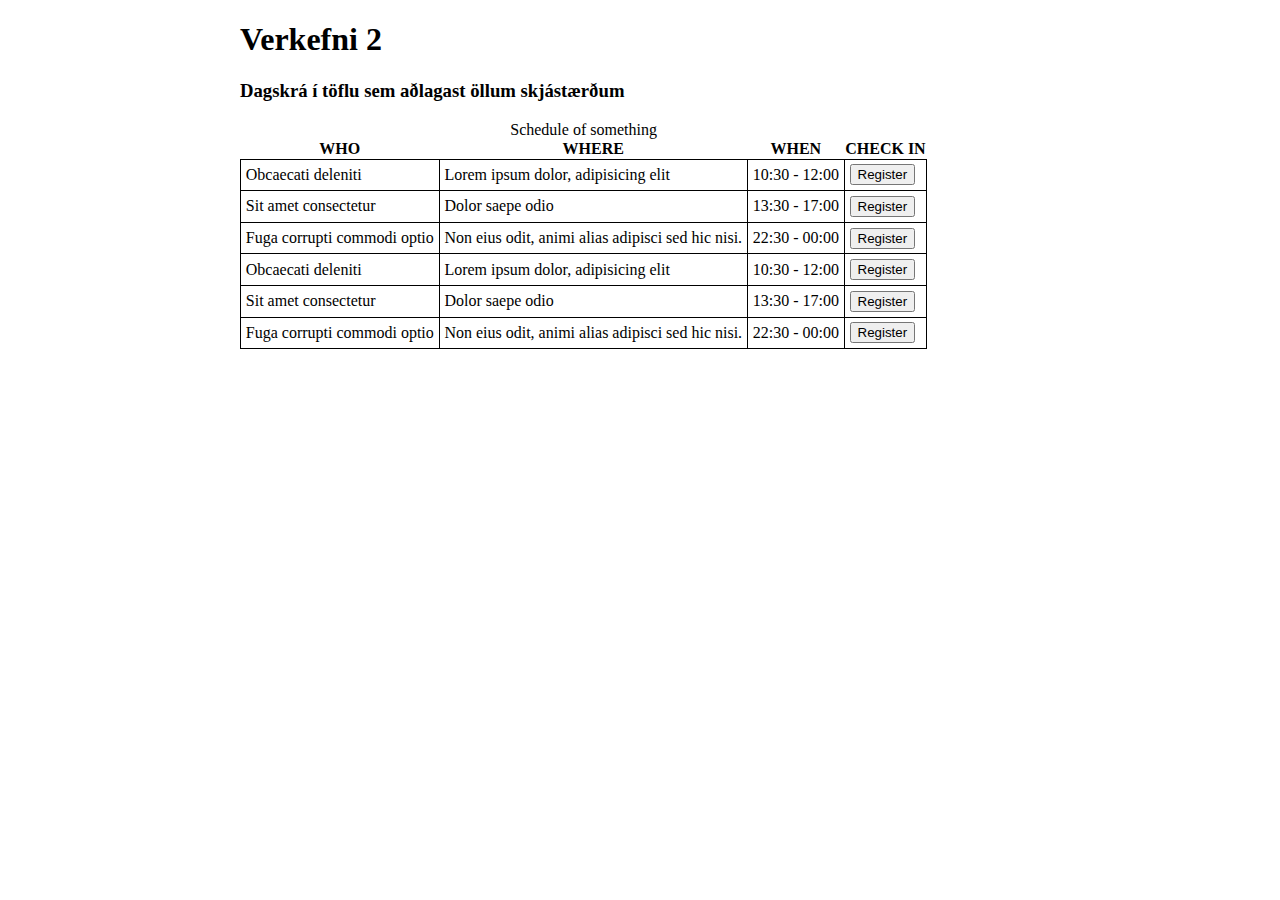
<file: Sýnidæmi/V-2/index.html>
<!DOCTYPE html>
<html lang="en">
<head>
    <meta charset="UTF-8">
    <meta http-equiv="X-UA-Compatible" content="IE=edge">
    <meta name="viewport" content="width=device-width, initial-scale=1.0">
    <title>Verkefni 2. sýnidæmi</title>
    <link rel="stylesheet" href="styles.css">
</head>
<body class="container">
    <h1>Verkefni 2</h1>
    <h3>Dagskrá í töflu sem aðlagast öllum skjástærðum</h3>
    <div class="schedule">
      <table>
        <caption>Schedule of something</caption>
        <thead>
            <tr> 
                <th scope="col">WHO</th>
                <th scope="col">WHERE</th>
                <th scope="col">WHEN</th>
                <th scope="col">CHECK IN</th>
            </tr>
        </thead>
        <tbody>
            <tr>
                <td scope="row">Obcaecati deleniti</td>
                <td>Lorem ipsum dolor, adipisicing elit</td>
                <td>10:30 - 12:00</td>
                <td><button>Register</button></td>
            </tr>
            <tr>
                <td scope="row">Sit amet consectetur</td>
                <td>Dolor saepe odio</td>
                <td>13:30 - 17:00</td>
                <td><button>Register</button></td>
            </tr>
            <tr>
                <td scope="row">Fuga corrupti commodi optio</td>
                <td>Non eius odit, animi alias adipisci sed hic nisi.</td>
                <td>22:30 - 00:00</td>
                <td><button>Register</button></td>
            </tr>
            <tr>
              <td scope="row">Obcaecati deleniti</td>
              <td>Lorem ipsum dolor, adipisicing elit</td>
              <td>10:30 - 12:00</td>
              <td><button>Register</button></td>
          </tr>
          <tr>
              <td scope="row">Sit amet consectetur</td>
              <td>Dolor saepe odio</td>
              <td>13:30 - 17:00</td>
              <td><button>Register</button></td>
          </tr>
          <tr>
              <td scope="row">Fuga corrupti commodi optio</td>
              <td>Non eius odit, animi alias adipisci sed hic nisi.</td>
              <td>22:30 - 00:00</td>
              <td><button>Register</button></td>
          </tr>
        </tbody>
      </table>
    </div>
</body>
</html>
</file>
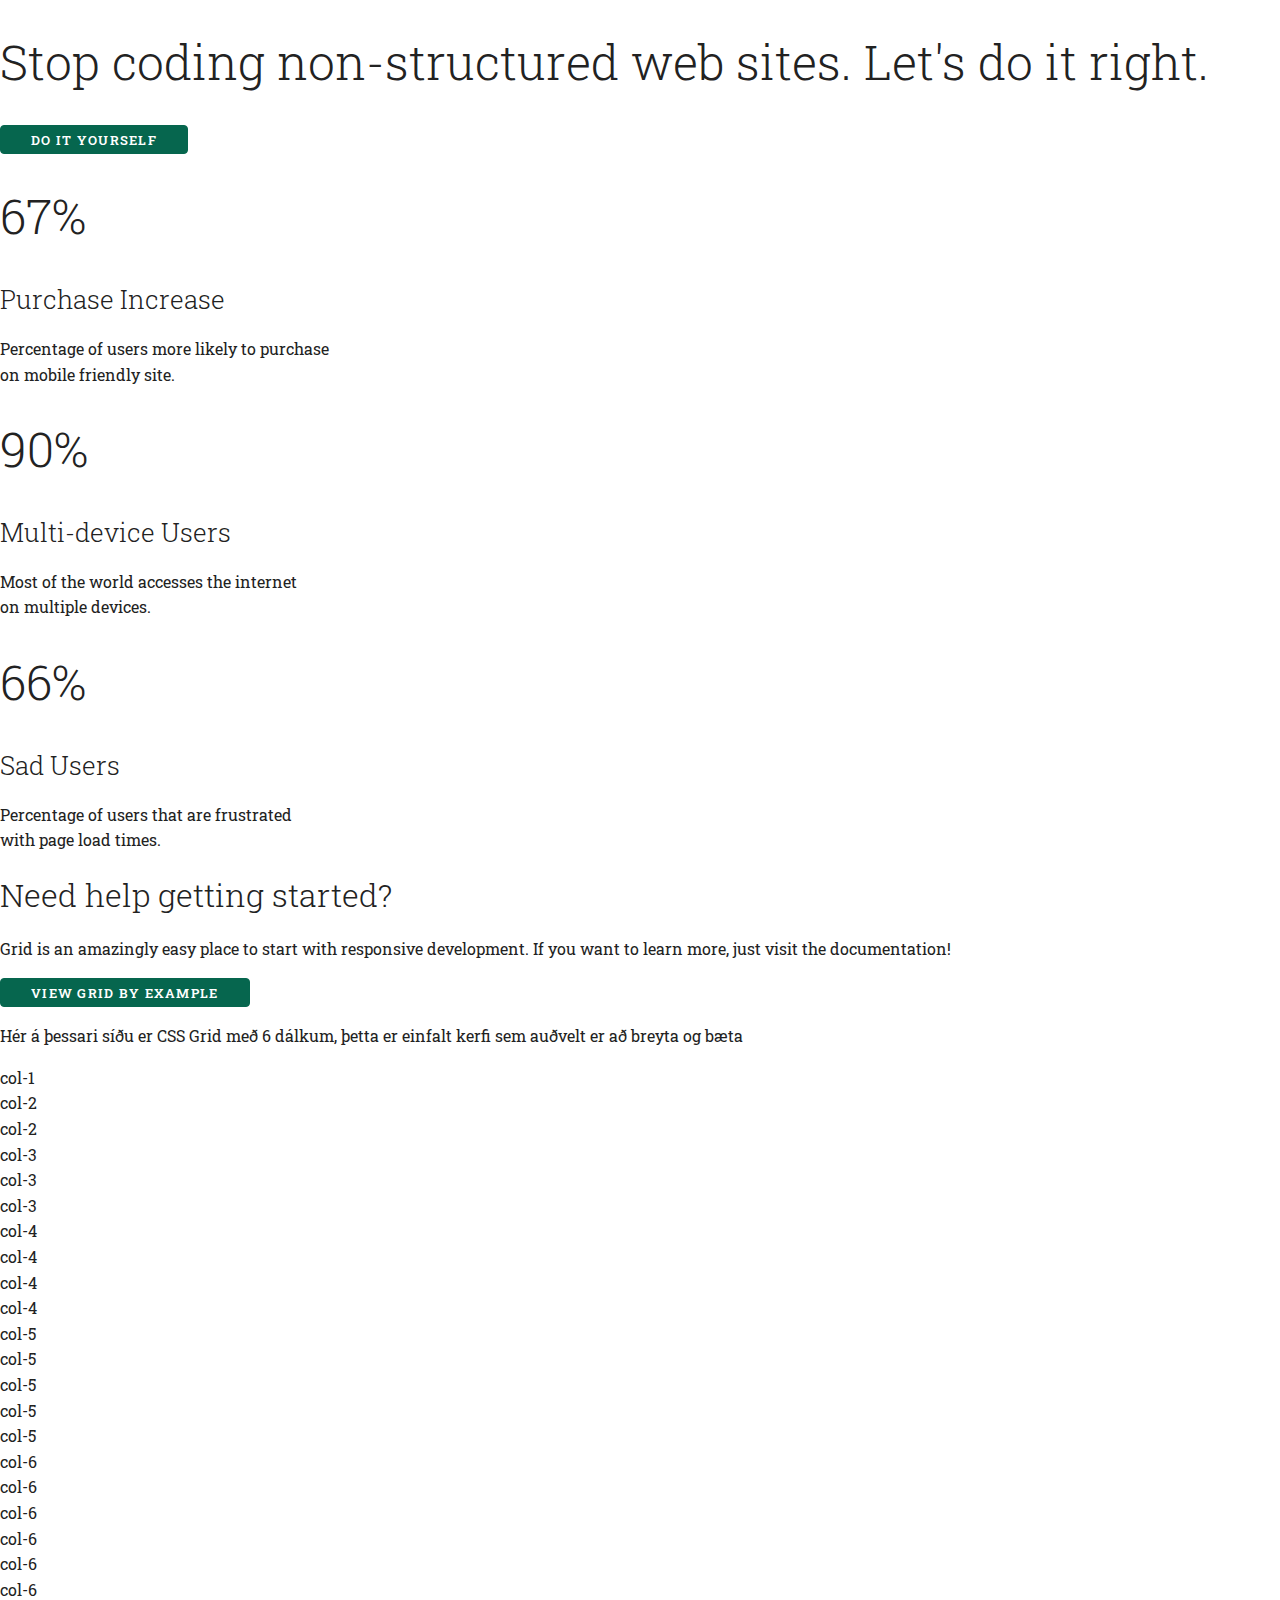
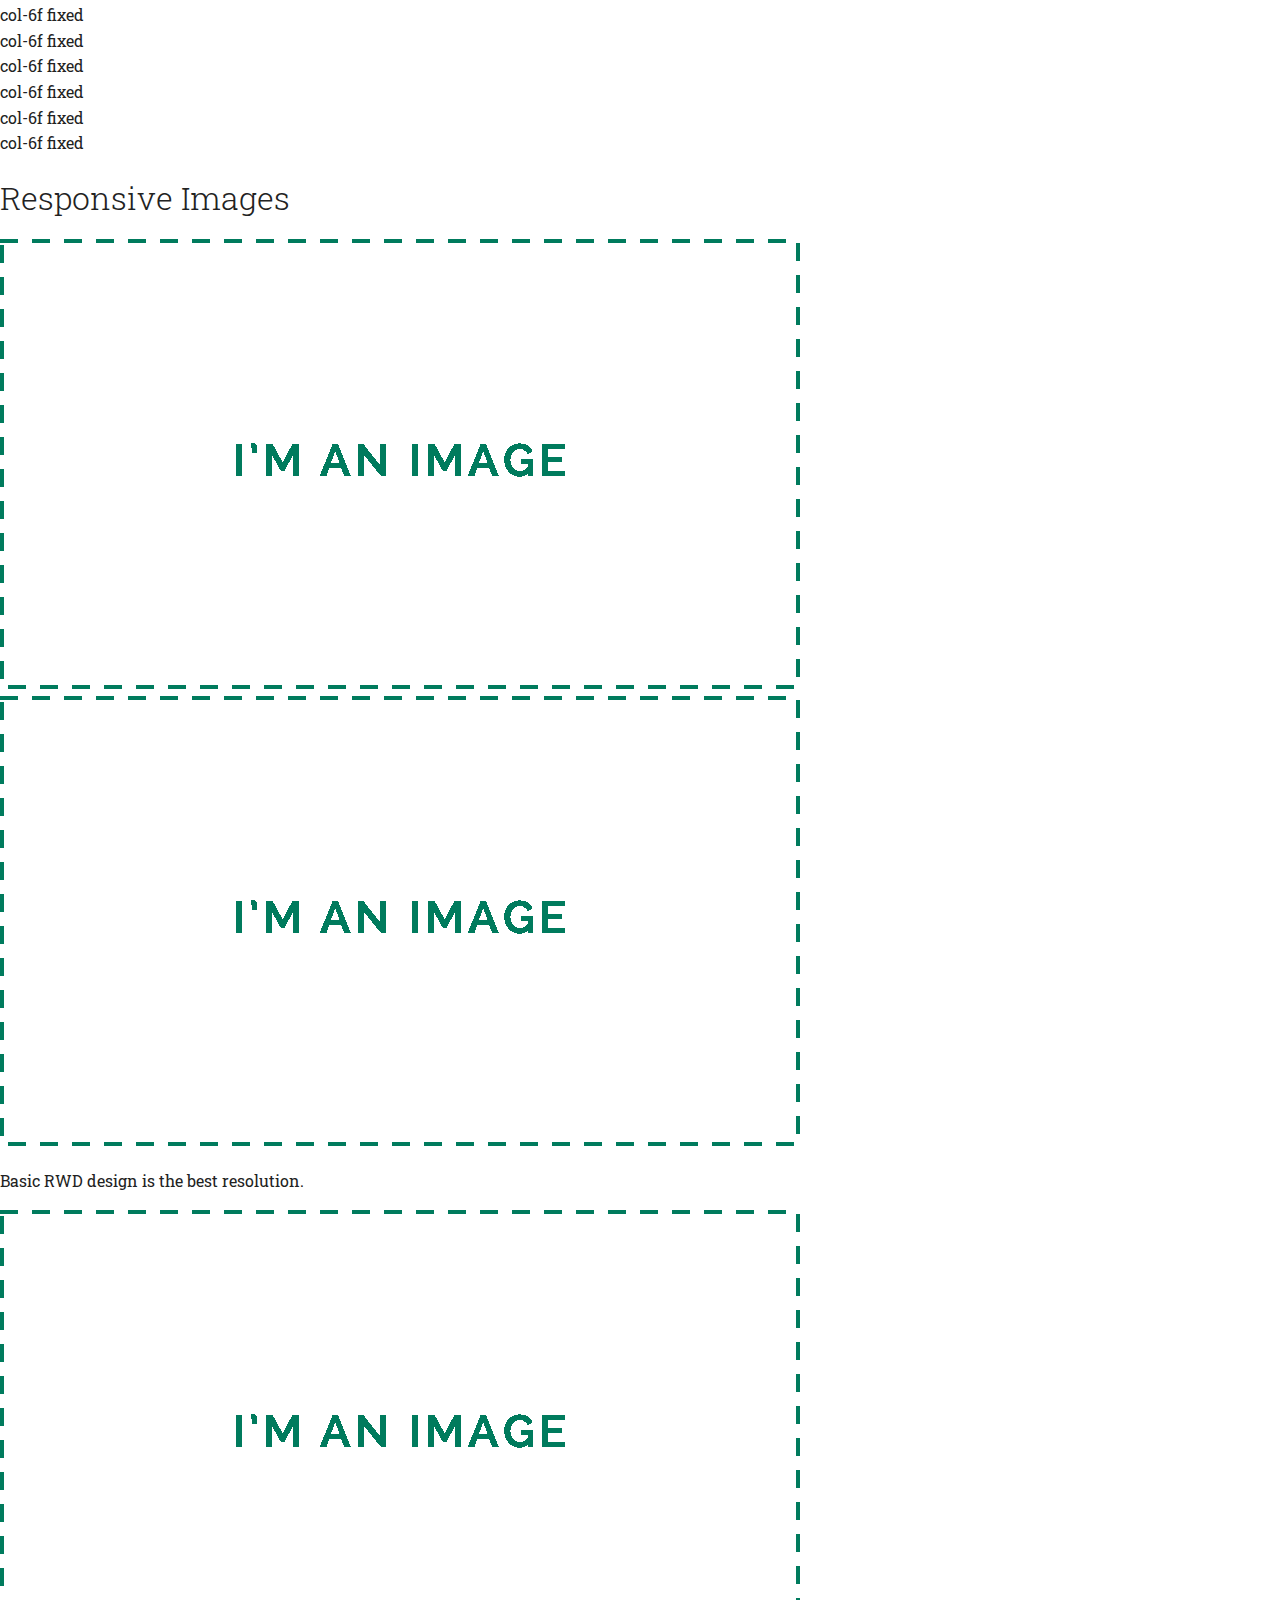
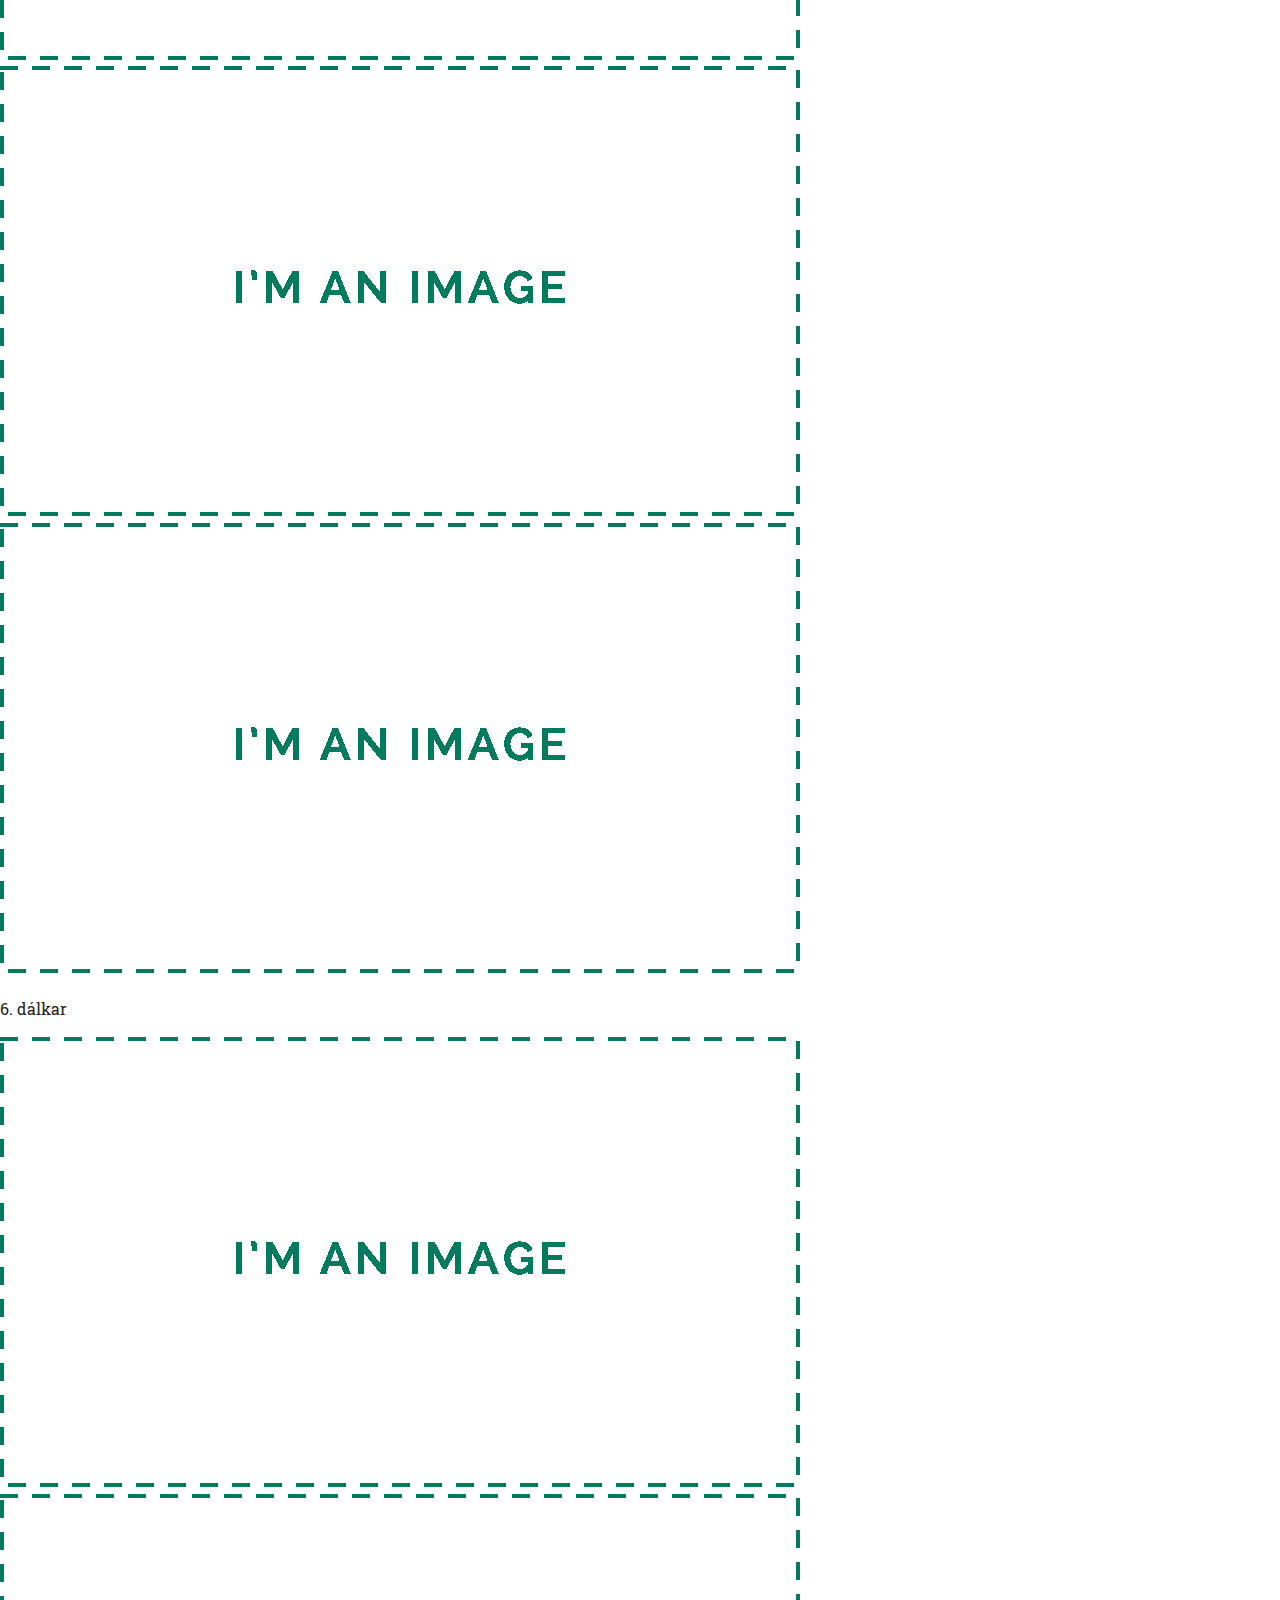
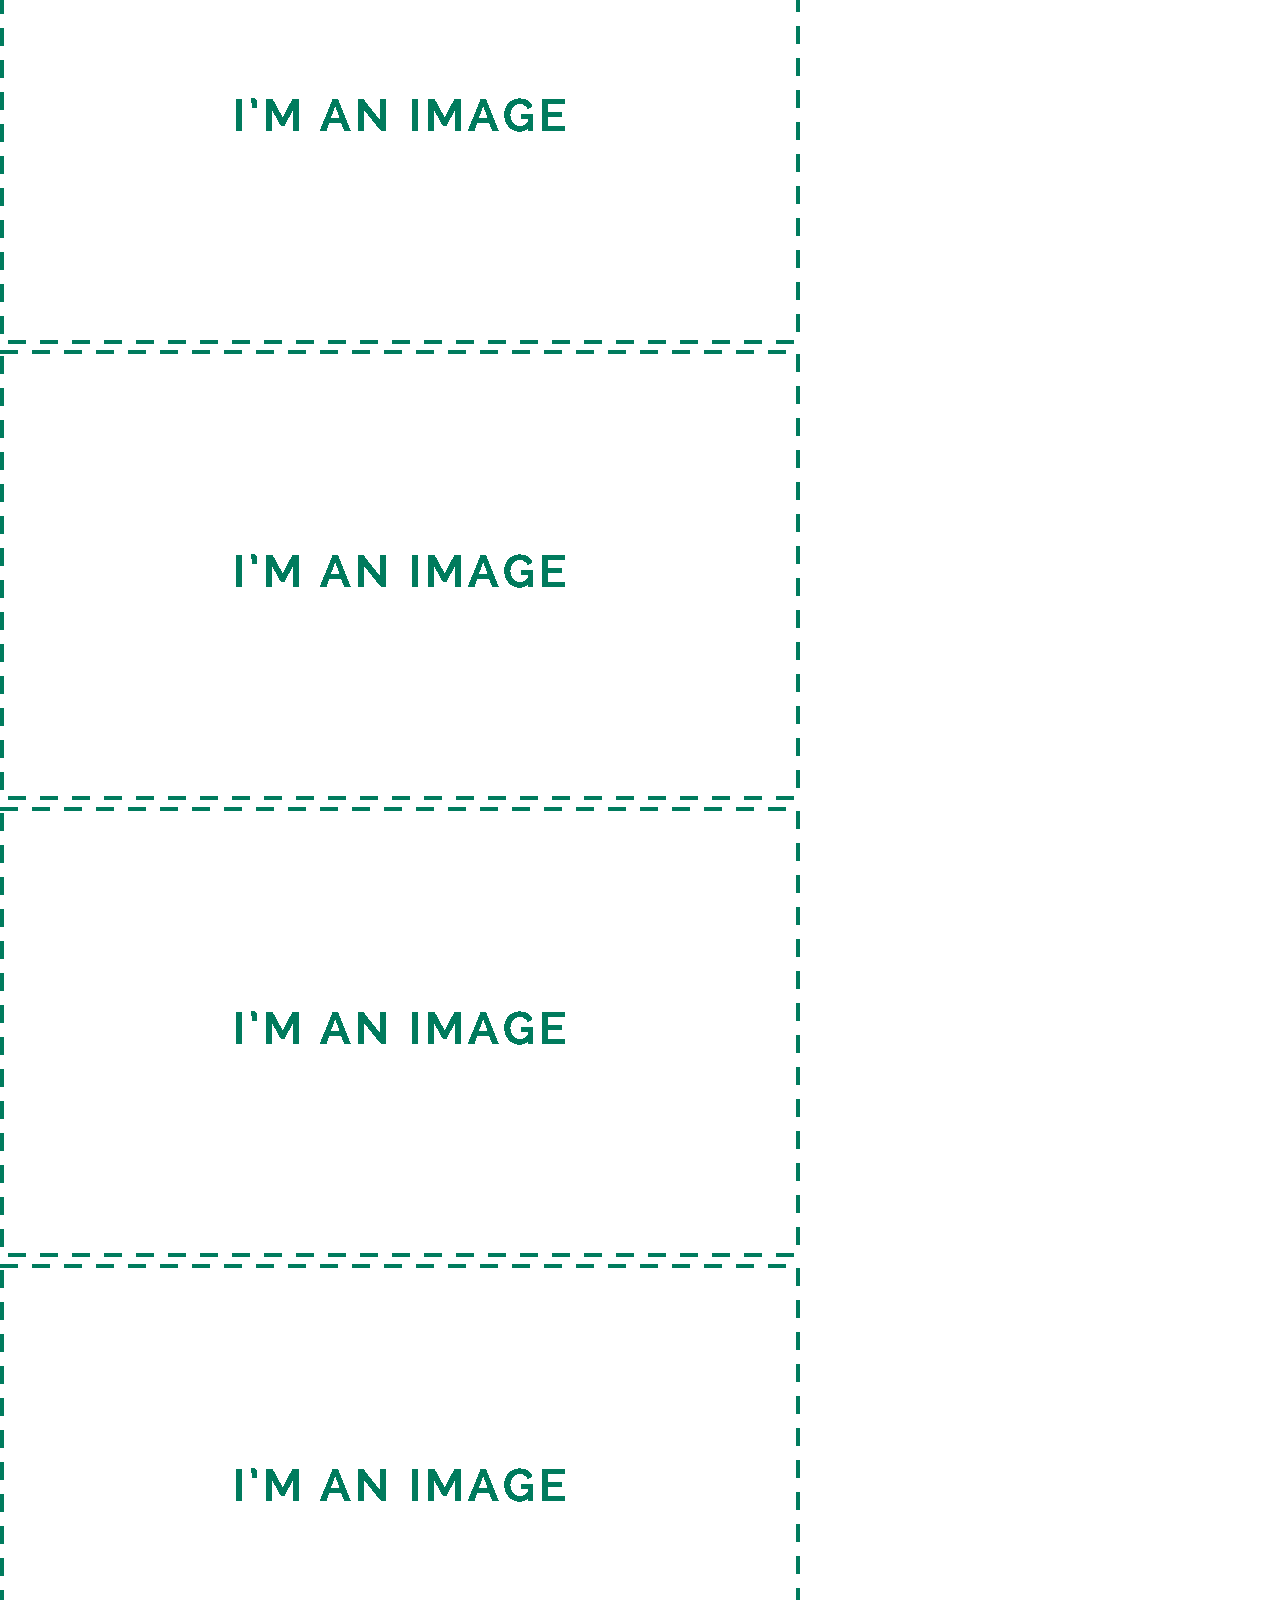
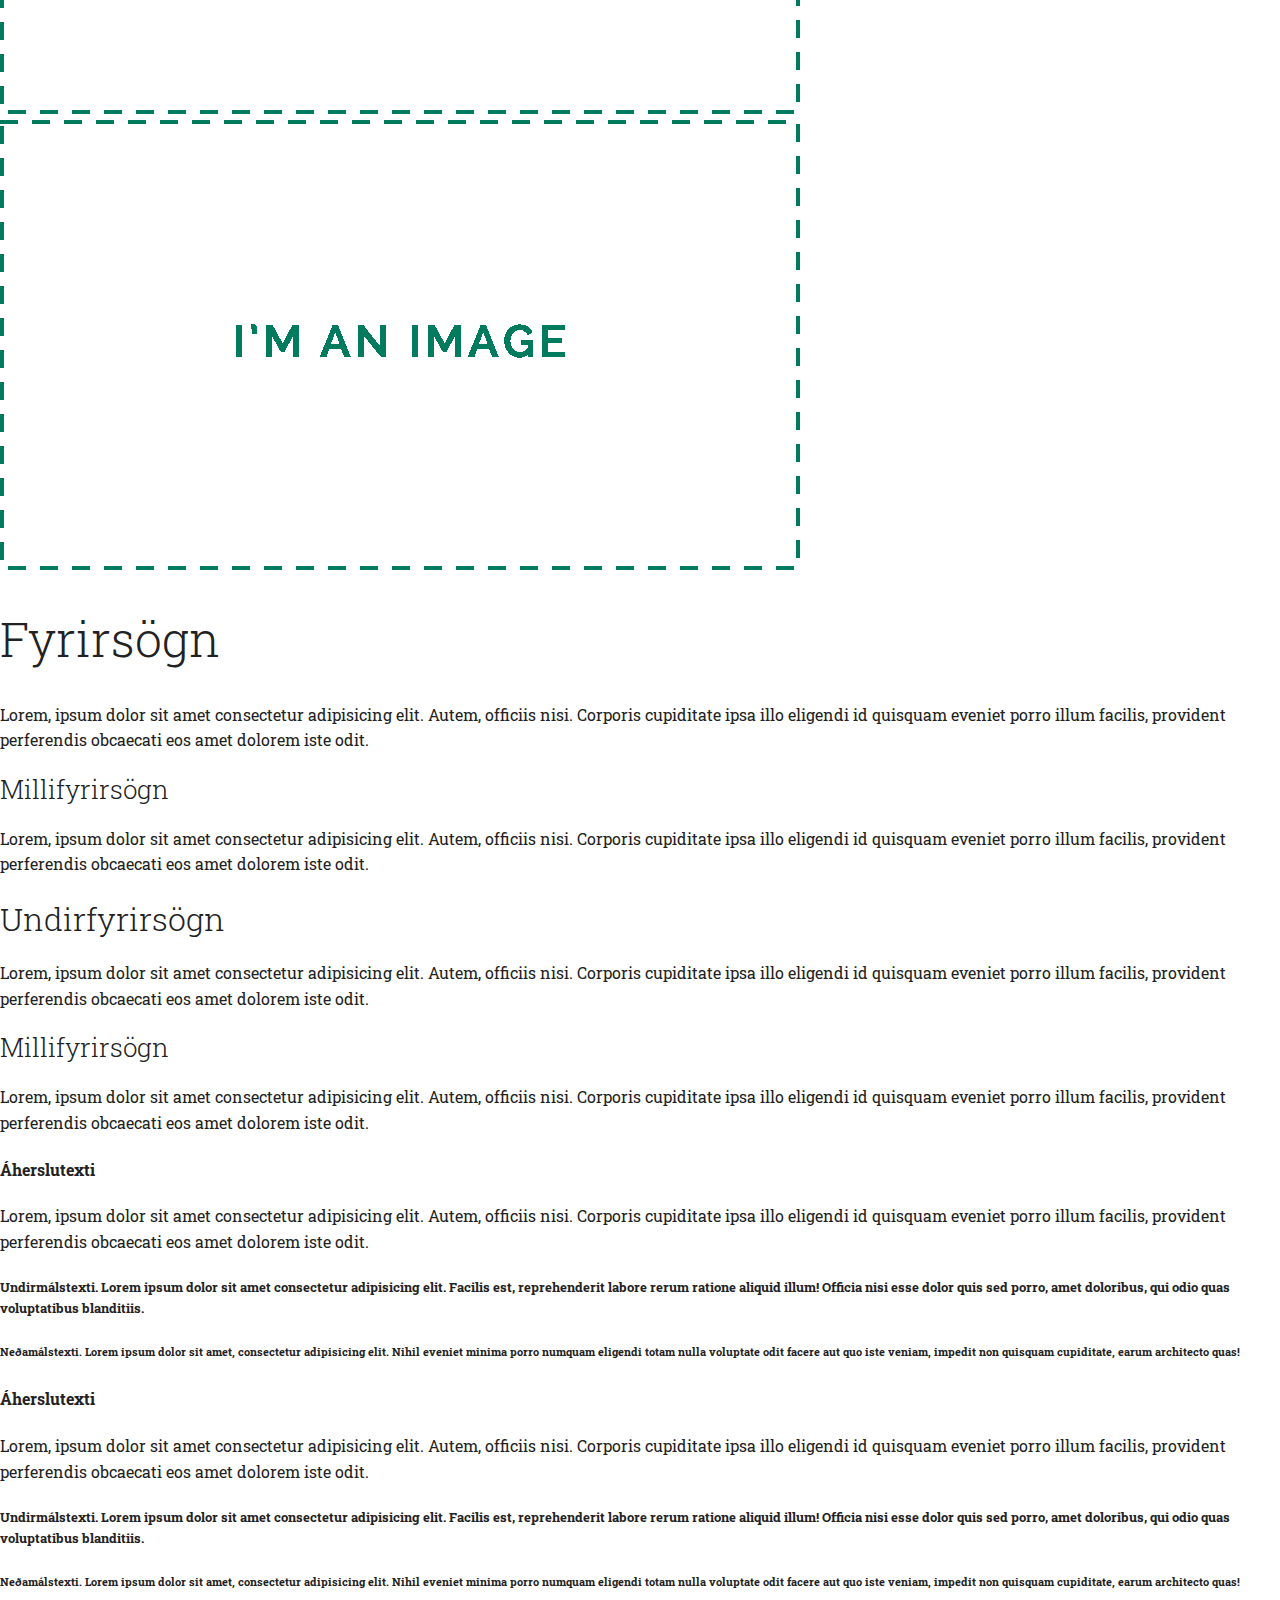
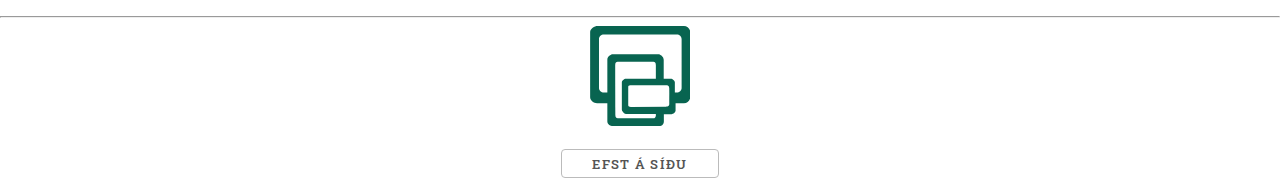
<file: Sýnidæmi/Námsefni-2/boilerplate/index.html>
<!DOCTYPE html>
<html lang="is">
<head>
    <meta charset="UTF-8">
    <meta http-equiv="X-UA-Compatible" content="IE=edge">
    <meta name="viewport" content="width=device-width, initial-scale=1.0">
    <meta name="description" content="CSS grind">
    <meta name="author" content="GJG">
    <title>CSS grind</title>
    <link rel="preconnect" href="https://fonts.gstatic.com">
    <link href="https://fonts.googleapis.com/css2?family=Roboto+Slab:wght@100;200;300;400;500;600;700;800;900&display=swap" rel="stylesheet">
    <link rel="stylesheet" href="css/base.css">
    <!--link rel="stylesheet" href="css/grid.css"-->
    <!-- stílsíður sem við eigum eftir að bæta við-->
    <!--link rel="stylesheet" href="css/iconfont.css"-->
    <!--link rel="stylesheet" href="css/topmenu.css"-->
    <!--link rel="stylesheet" href="css/custom.css"-->
    <!--Allar stílsíðurnar eru síðan þjappaðar í eina stílsíðu -->
    <!--link rel="stylesheet" href="css/styles.css"-->

    <link rel="icon" type="image/svg" href="images/rwd-icon.svg">
</head>
<body id="top">
  <nav class="topnav">
  </nav>
  <header class="container" id="top">
    <section>
        <h1>Stop coding non-structured web sites. Let's do it right.</h1>
        <a class="button button-primary" href="http://vefhonnun.github.io">Do it yourself</a>
      </div>
    </section>
  </header>
  <main>
    <section>
      <div class="container">
        <div>
          <h1>67%</h1>
          <h3>Purchase Increase</h3>
          <p>Percentage of users more likely to purchase<br> on mobile friendly site.</p>
        </div>
        <div>
          <h1>90%</h1>
          <h3>Multi-device Users</h3>
          <p>Most of the world accesses the internet<br> on multiple devices.</p>
        </div>
        <div>
          <h1>66%</h1>
          <h3>Sad Users</h3>
          <p>Percentage of users that are frustrated<br> with page load times.</p>
        </div>
    </div>
    </section>
    <section class="container">
        <h2>Need help getting started?</h2>
        <p>Grid is an amazingly easy place to start with responsive development. If you want to learn more, just visit the documentation!</p>
        <a class="button button-primary" href="http://gridbyexample.com">View Grid by example</a>
    </section>
    <section class="container" id="cssgrid">
      <p>Hér á þessari síðu er CSS Grid með 6 dálkum, þetta er einfalt kerfi sem auðvelt er að breyta og bæta</p>
      <div class="col-1 rammi">
        <div>col-1</div>
      </div>
      <div class="rammi">
        <div>col-2</div>
        <div>col-2</div>
      </div>
      <div class="rammi">
        <div>col-3</div>
        <div>col-3</div>
        <div>col-3</div>
      </div>
      <div class="rammi">
        <div>col-4</div>
        <div>col-4</div>
        <div>col-4</div>
        <div>col-4</div>
      </div>
      <div class="rammi">
        <div>col-5</div>
        <div>col-5</div>
        <div>col-5</div>
        <div>col-5</div>
        <div>col-5</div>
      </div>
      <div class="rammi">
        <div>col-6</div>
        <div>col-6</div>
        <div>col-6</div>
        <div>col-6</div>
        <div>col-6</div>
        <div>col-6</div>
      </div>
      <div class="rammi">
        <div>col-6f fixed</div>
        <div>col-6f fixed</div>
        <div>col-6f fixed</div>
        <div>col-6f fixed</div>
        <div>col-6f fixed</div>
        <div>col-6f fixed</div>
      </div>
    </section>
    <section class="bgimage" id="myndir">
      <div class="container">
        <h2>Responsive Images</h2>
        <div class="col-2">
          <figure>
            <img src="images/placeholder2.png">
          </figure>
          <figure>
            <img src="images/placeholder2.png">
          </figure>
        </div>
      </div>
      <div class="container">
        <p>Basic RWD design is the best resolution.</p>
        <div class=" ">
          <figure>
            <img src="images/placeholder2.png">
          </figure>
          <figure>
            <img src="images/placeholder2.png">
          </figure>
          <figure>
            <img src="images/placeholder2.png">
          </figure>
        </div>
      </div>
      <div class="container">
        <p>6. dálkar</p>
        <div class=" ">
          <figure>
            <img src="images/placeholder2.png">
          </figure>
          <figure>
            <img src="images/placeholder2.png">
          </figure>
          <figure>
            <img src="images/placeholder2.png">
          </figure>
          <figure>
            <img src="images/placeholder2.png">
          </figure>
          <figure>
            <img src="images/placeholder2.png">
          </figure>
          <figure>
            <img src="images/placeholder2.png">
          </figure>
        </div>
      </div>
    </section>
    <section class="container" id="letur">
      <div class=" ">
        <article>
          <h1>Fyrirsögn</h1>
          <p>Lorem, ipsum dolor sit amet consectetur adipisicing elit. Autem, officiis nisi. Corporis cupiditate ipsa illo eligendi id quisquam eveniet porro illum facilis, provident perferendis obcaecati eos amet dolorem iste odit.</p>
          <h3>Millifyrirsögn</h3>
          <p>Lorem, ipsum dolor sit amet consectetur adipisicing elit. Autem, officiis nisi. Corporis cupiditate ipsa illo eligendi id quisquam eveniet porro illum facilis, provident perferendis obcaecati eos amet dolorem iste odit.</p>
        </article>
        <article>
          <h2>Undirfyrirsögn</h2>
          <p>Lorem, ipsum dolor sit amet consectetur adipisicing elit. Autem, officiis nisi. Corporis cupiditate ipsa illo eligendi id quisquam eveniet porro illum facilis, provident perferendis obcaecati eos amet dolorem iste odit.</p>
          <h3>Millifyrirsögn</h3>
          <p>Lorem, ipsum dolor sit amet consectetur adipisicing elit. Autem, officiis nisi. Corporis cupiditate ipsa illo eligendi id quisquam eveniet porro illum facilis, provident perferendis obcaecati eos amet dolorem iste odit.</p>  
        </article>
      </div>
      <div class=" ">
        <article>
          <h4>Áherslutexti</h4>
          <p>Lorem, ipsum dolor sit amet consectetur adipisicing elit. Autem, officiis nisi. Corporis cupiditate ipsa illo eligendi id quisquam eveniet porro illum facilis, provident perferendis obcaecati eos amet dolorem iste odit.</p>
        </article>
        <article>
          <h5>Undirmálstexti. Lorem ipsum dolor sit amet consectetur adipisicing elit. Facilis est, reprehenderit labore rerum ratione aliquid illum! Officia nisi esse dolor quis sed porro, amet doloribus, qui odio quas voluptatibus blanditiis.</h5>
        <h6>Neðamálstexti. Lorem ipsum dolor sit amet, consectetur adipisicing elit. Nihil eveniet minima porro numquam eligendi totam nulla voluptate odit facere aut quo iste veniam, impedit non quisquam cupiditate, earum architecto quas!</h6>
        </article>
        <article>
          <h4>Áherslutexti</h4>
          <p>Lorem, ipsum dolor sit amet consectetur adipisicing elit. Autem, officiis nisi. Corporis cupiditate ipsa illo eligendi id quisquam eveniet porro illum facilis, provident perferendis obcaecati eos amet dolorem iste odit.</p>
        </article>
        <article>
          <h5>Undirmálstexti. Lorem ipsum dolor sit amet consectetur adipisicing elit. Facilis est, reprehenderit labore rerum ratione aliquid illum! Officia nisi esse dolor quis sed porro, amet doloribus, qui odio quas voluptatibus blanditiis.</h5>
        <h6>Neðamálstexti. Lorem ipsum dolor sit amet, consectetur adipisicing elit. Nihil eveniet minima porro numquam eligendi totam nulla voluptate odit facere aut quo iste veniam, impedit non quisquam cupiditate, earum architecto quas!</h6>
        </article>
      </div>
    </section>
  </main>
  <footer class="container centre">
    <hr>
    <img src="images/rwd-logo.svg" width="100">
    <p><a href=#top class="button">Efst á síðu</a></p>
  </footer>
</body>
</html>
</file>
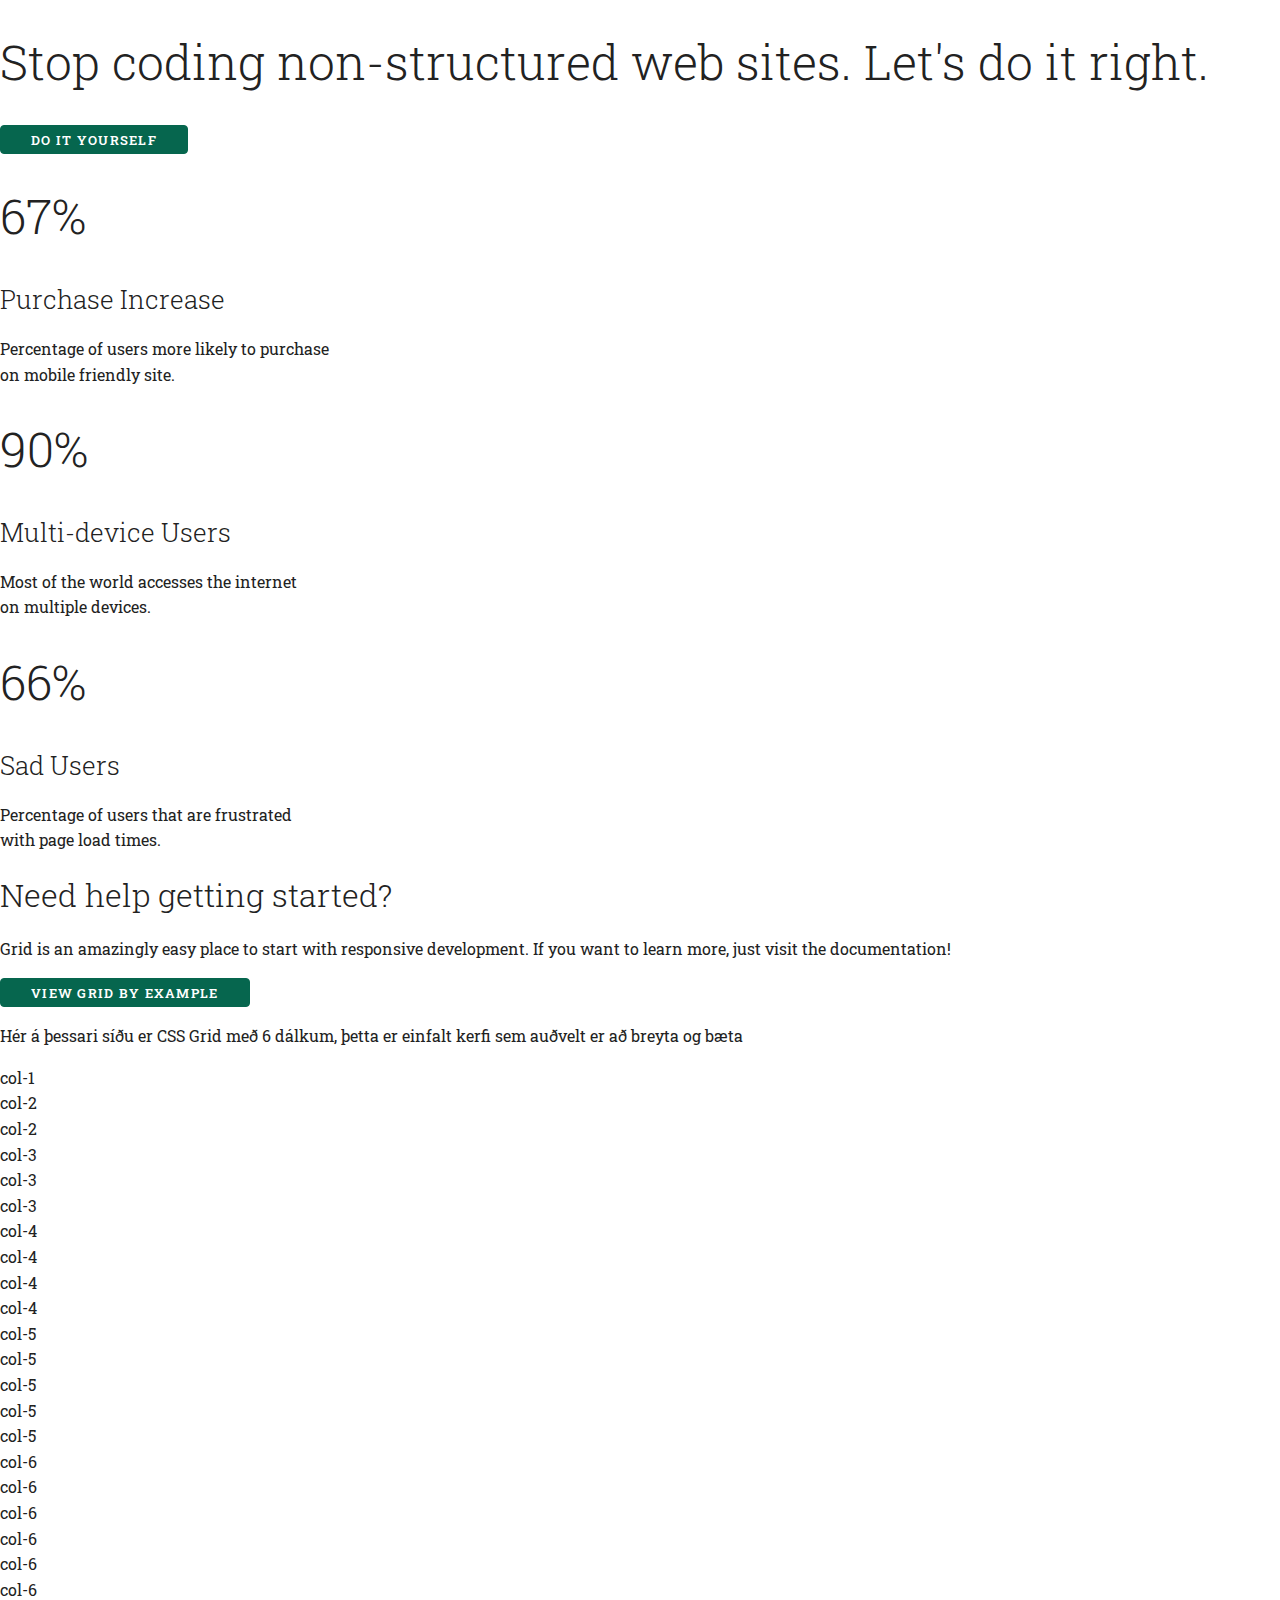
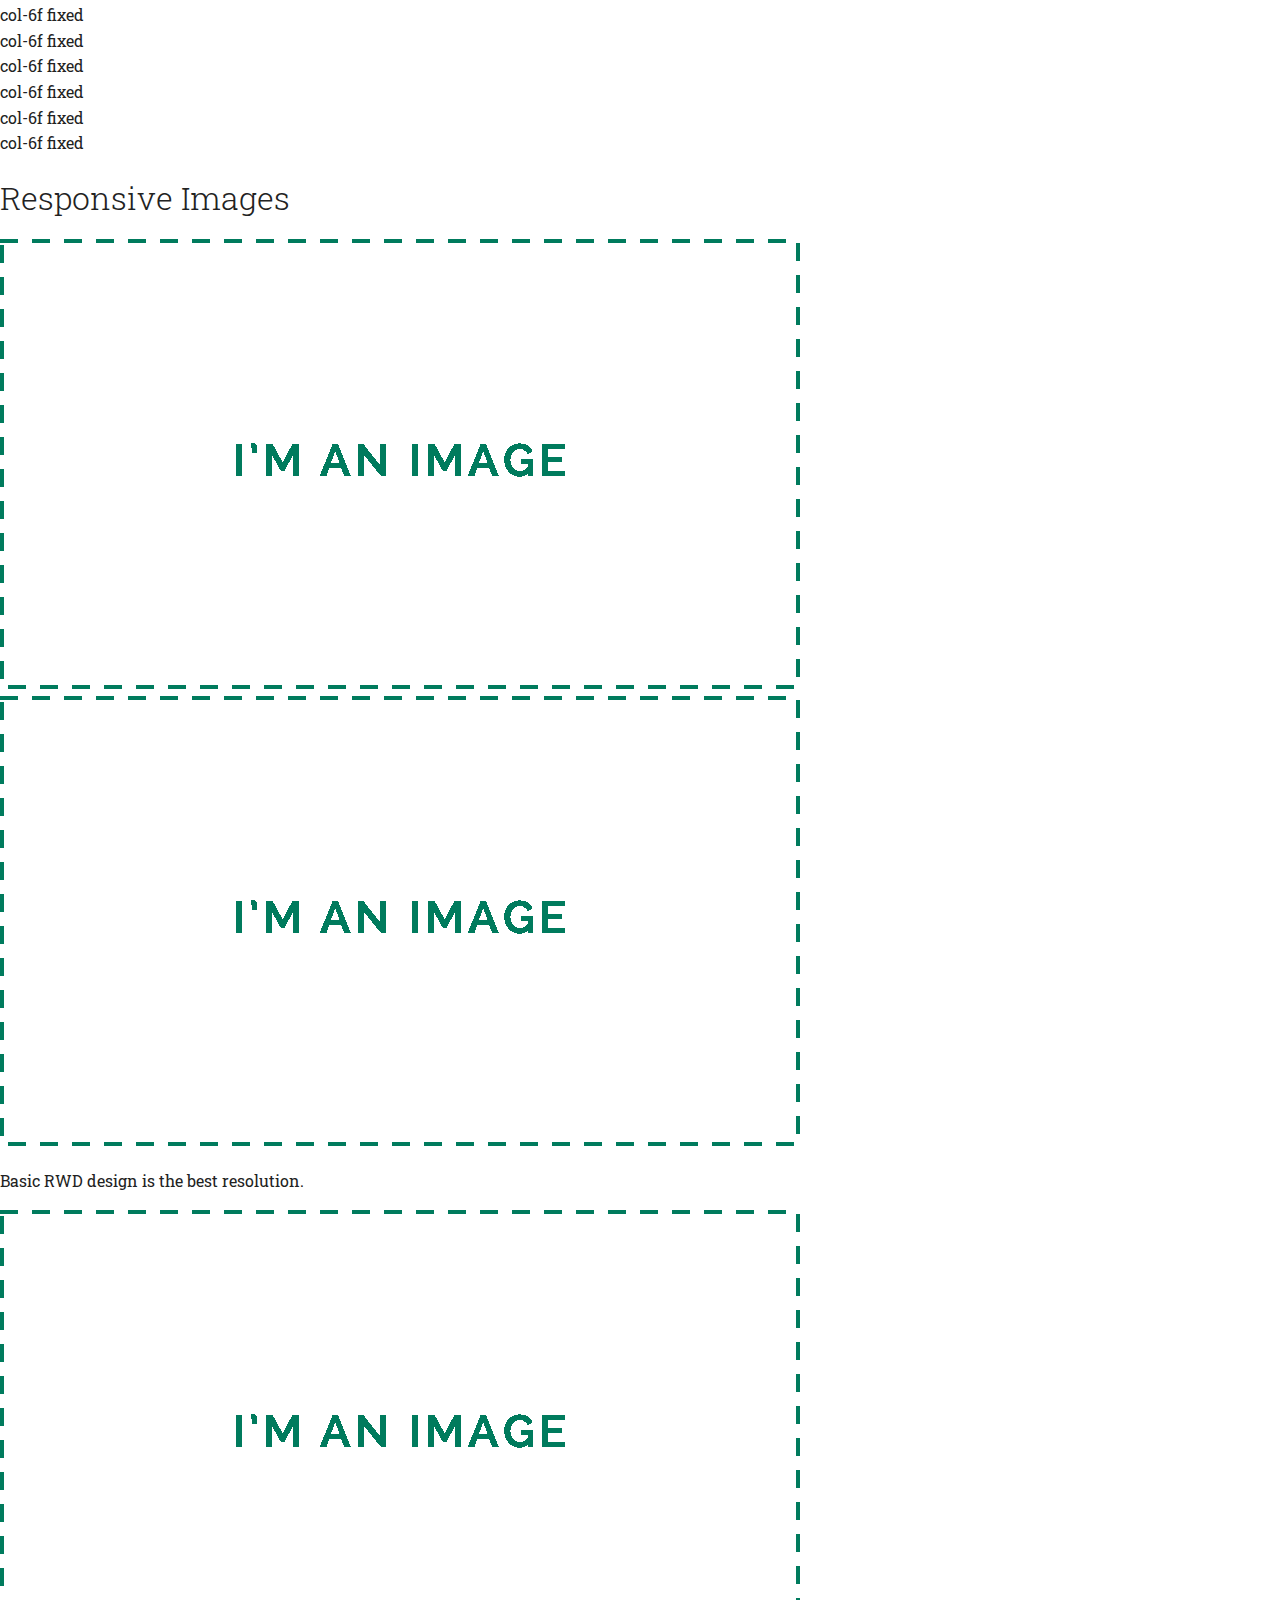
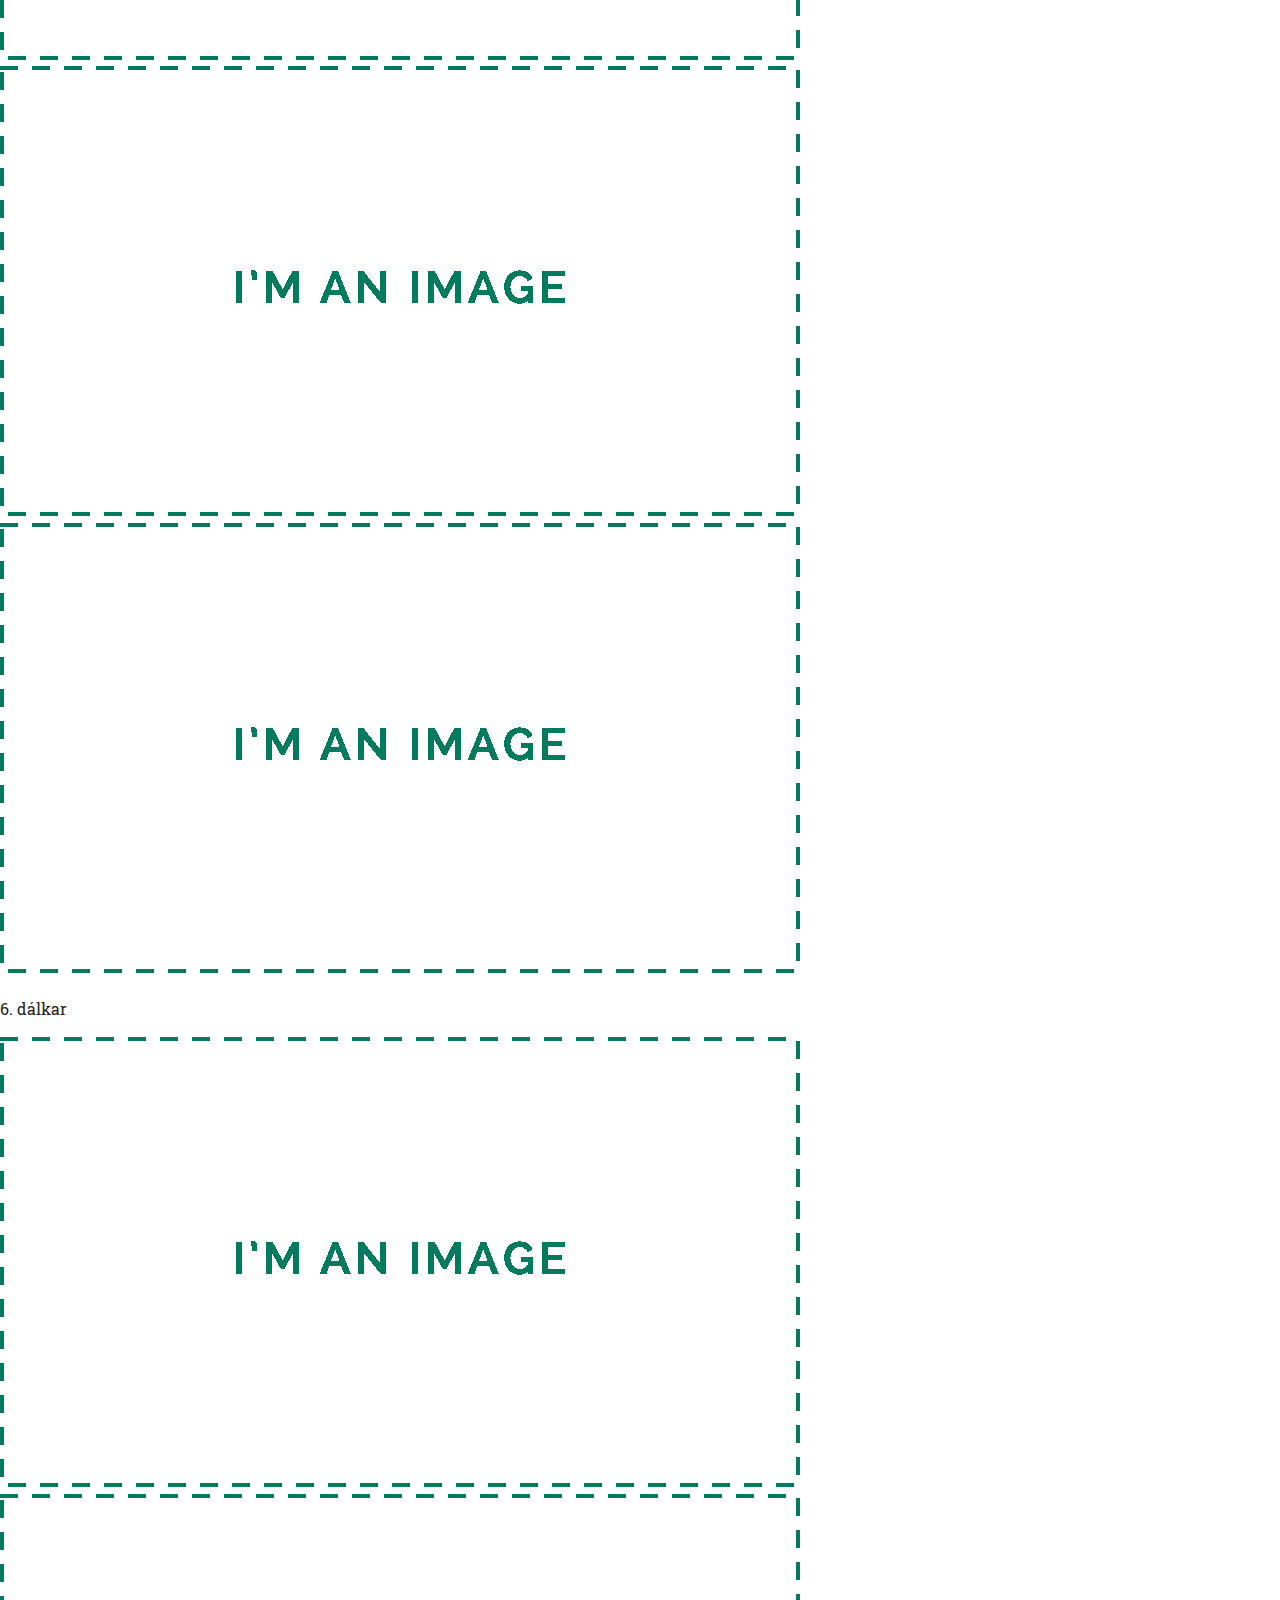
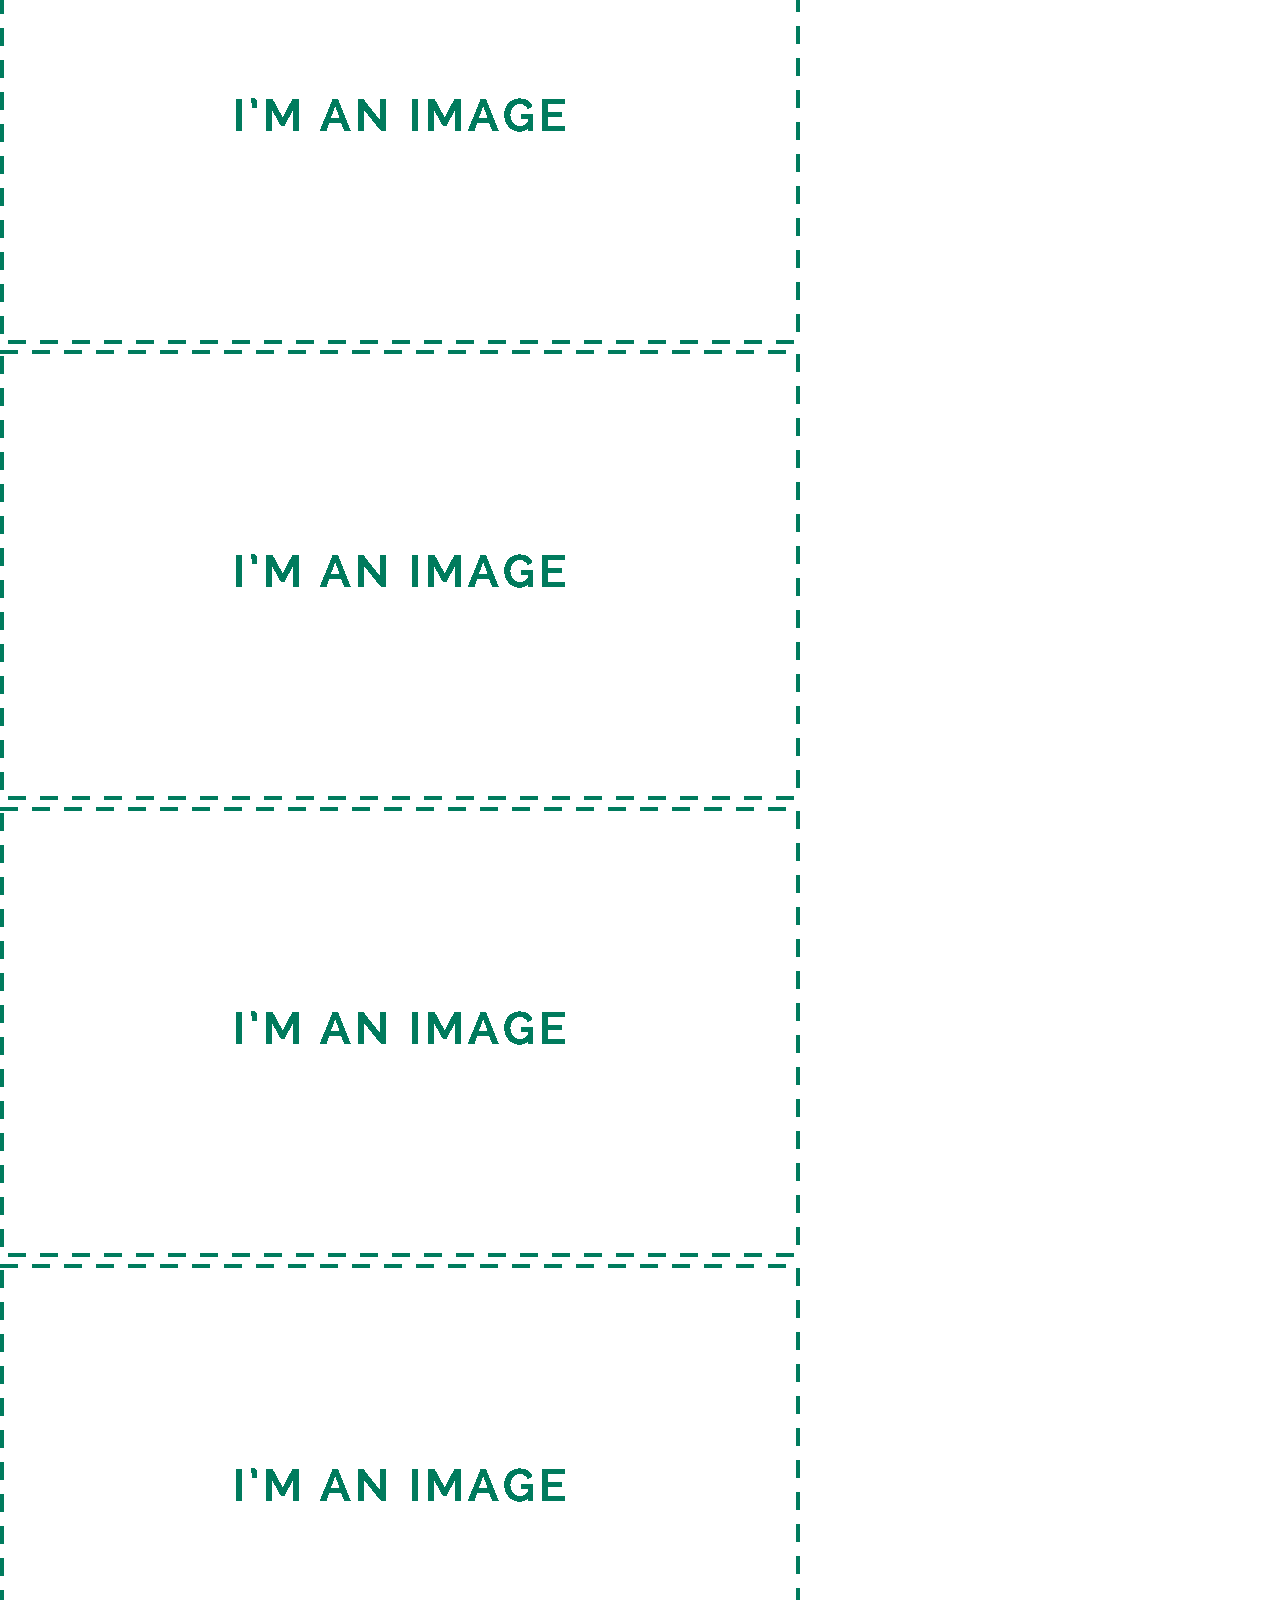
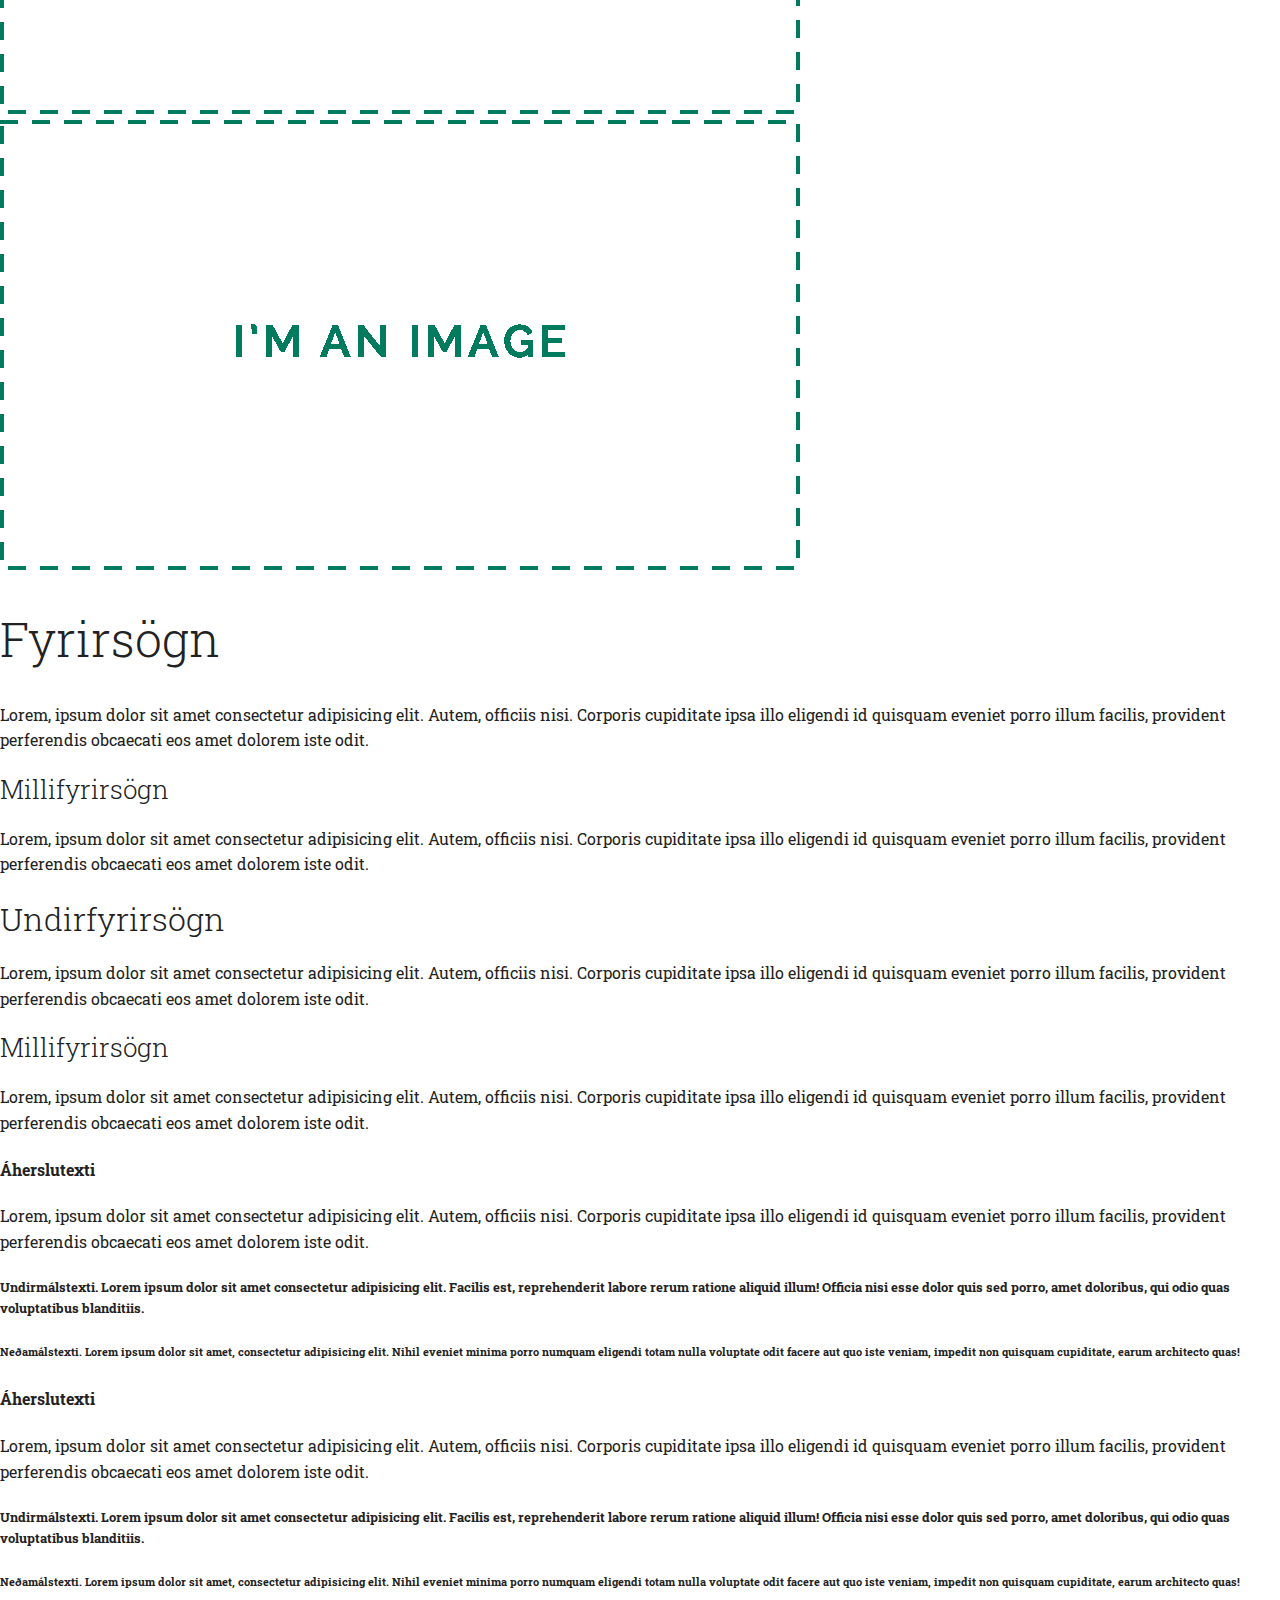
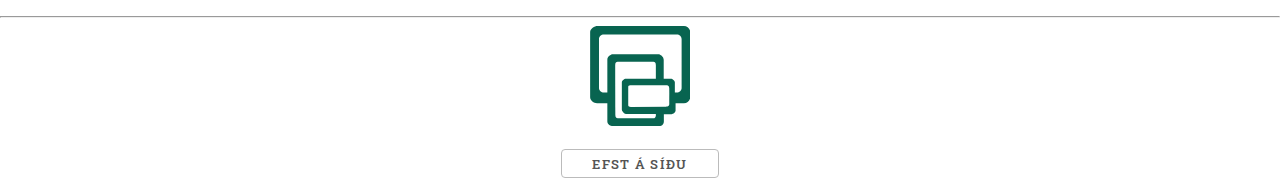
<file: Verkefni-2/Námsefni-2/boilerplate/index.html>
<!DOCTYPE html>
<html lang="is">
<head>
    <meta charset="UTF-8">
    <meta http-equiv="X-UA-Compatible" content="IE=edge">
    <meta name="viewport" content="width=device-width, initial-scale=1.0">
    <meta name="description" content="CSS grind">
    <meta name="author" content="GJG">
    <title>CSS grind</title>
    <link rel="preconnect" href="https://fonts.gstatic.com">
    <link href="https://fonts.googleapis.com/css2?family=Roboto+Slab:wght@100;200;300;400;500;600;700;800;900&display=swap" rel="stylesheet">
    <link rel="stylesheet" href="css/base.css">
    <!--link rel="stylesheet" href="css/grid.css"-->
    <!-- stílsíður sem við eigum eftir að bæta við-->
    <!--link rel="stylesheet" href="css/iconfont.css"-->
    <!--link rel="stylesheet" href="css/topmenu.css"-->
    <!--link rel="stylesheet" href="css/custom.css"-->
    <!--Í síðasta verkefninu eru allar stílsíðurnar þjappaðar í eina stílsíðu -->
    <!--link rel="stylesheet" href="css/styles.css"-->

    <link rel="icon" type="image/svg" href="images/rwd-icon.svg">
</head>
<body id="top">
  <nav class="topnav">
  </nav>
  <header class="container" id="top">
    <section>
        <h1>Stop coding non-structured web sites. Let's do it right.</h1>
        <a class="button button-primary" href="http://vefhonnun.github.io">Do it yourself</a>
      </div>
    </section>
  </header>
  <main>
    <section>
      <div class="container">
        <div>
          <h1>67%</h1>
          <h3>Purchase Increase</h3>
          <p>Percentage of users more likely to purchase<br> on mobile friendly site.</p>
        </div>
        <div>
          <h1>90%</h1>
          <h3>Multi-device Users</h3>
          <p>Most of the world accesses the internet<br> on multiple devices.</p>
        </div>
        <div>
          <h1>66%</h1>
          <h3>Sad Users</h3>
          <p>Percentage of users that are frustrated<br> with page load times.</p>
        </div>
    </div>
    </section>
    <section class="container">
        <h2>Need help getting started?</h2>
        <p>Grid is an amazingly easy place to start with responsive development. If you want to learn more, just visit the documentation!</p>
        <a class="button button-primary" href="http://gridbyexample.com">View Grid by example</a>
    </section>
    <section class="container" id="cssgrid">
      <p>Hér á þessari síðu er CSS Grid með 6 dálkum, þetta er einfalt kerfi sem auðvelt er að breyta og bæta</p>
      <div class="col-1 rammi">
        <div>col-1</div>
      </div>
      <div class="rammi">
        <div>col-2</div>
        <div>col-2</div>
      </div>
      <div class="rammi">
        <div>col-3</div>
        <div>col-3</div>
        <div>col-3</div>
      </div>
      <div class="rammi">
        <div>col-4</div>
        <div>col-4</div>
        <div>col-4</div>
        <div>col-4</div>
      </div>
      <div class="rammi">
        <div>col-5</div>
        <div>col-5</div>
        <div>col-5</div>
        <div>col-5</div>
        <div>col-5</div>
      </div>
      <div class="rammi">
        <div>col-6</div>
        <div>col-6</div>
        <div>col-6</div>
        <div>col-6</div>
        <div>col-6</div>
        <div>col-6</div>
      </div>
      <div class="rammi">
        <div>col-6f fixed</div>
        <div>col-6f fixed</div>
        <div>col-6f fixed</div>
        <div>col-6f fixed</div>
        <div>col-6f fixed</div>
        <div>col-6f fixed</div>
      </div>
    </section>
    <section class="bgimage" id="myndir">
      <div class="container">
        <h2>Responsive Images</h2>
        <div class="col-2">
          <figure>
            <img src="images/placeholder2.png">
          </figure>
          <figure>
            <img src="images/placeholder2.png">
          </figure>
        </div>
      </div>
      <div class="container">
        <p>Basic RWD design is the best resolution.</p>
        <div class=" ">
          <figure>
            <img src="images/placeholder2.png">
          </figure>
          <figure>
            <img src="images/placeholder2.png">
          </figure>
          <figure>
            <img src="images/placeholder2.png">
          </figure>
        </div>
      </div>
      <div class="container">
        <p>6. dálkar</p>
        <div class=" ">
          <figure>
            <img src="images/placeholder2.png">
          </figure>
          <figure>
            <img src="images/placeholder2.png">
          </figure>
          <figure>
            <img src="images/placeholder2.png">
          </figure>
          <figure>
            <img src="images/placeholder2.png">
          </figure>
          <figure>
            <img src="images/placeholder2.png">
          </figure>
          <figure>
            <img src="images/placeholder2.png">
          </figure>
        </div>
      </div>
    </section>
    <section class="container" id="letur">
      <div class=" ">
        <article>
          <h1>Fyrirsögn</h1>
          <p>Lorem, ipsum dolor sit amet consectetur adipisicing elit. Autem, officiis nisi. Corporis cupiditate ipsa illo eligendi id quisquam eveniet porro illum facilis, provident perferendis obcaecati eos amet dolorem iste odit.</p>
          <h3>Millifyrirsögn</h3>
          <p>Lorem, ipsum dolor sit amet consectetur adipisicing elit. Autem, officiis nisi. Corporis cupiditate ipsa illo eligendi id quisquam eveniet porro illum facilis, provident perferendis obcaecati eos amet dolorem iste odit.</p>
        </article>
        <article>
          <h2>Undirfyrirsögn</h2>
          <p>Lorem, ipsum dolor sit amet consectetur adipisicing elit. Autem, officiis nisi. Corporis cupiditate ipsa illo eligendi id quisquam eveniet porro illum facilis, provident perferendis obcaecati eos amet dolorem iste odit.</p>
          <h3>Millifyrirsögn</h3>
          <p>Lorem, ipsum dolor sit amet consectetur adipisicing elit. Autem, officiis nisi. Corporis cupiditate ipsa illo eligendi id quisquam eveniet porro illum facilis, provident perferendis obcaecati eos amet dolorem iste odit.</p>  
        </article>
      </div>
      <div class=" ">
        <article>
          <h4>Áherslutexti</h4>
          <p>Lorem, ipsum dolor sit amet consectetur adipisicing elit. Autem, officiis nisi. Corporis cupiditate ipsa illo eligendi id quisquam eveniet porro illum facilis, provident perferendis obcaecati eos amet dolorem iste odit.</p>
        </article>
        <article>
          <h5>Undirmálstexti. Lorem ipsum dolor sit amet consectetur adipisicing elit. Facilis est, reprehenderit labore rerum ratione aliquid illum! Officia nisi esse dolor quis sed porro, amet doloribus, qui odio quas voluptatibus blanditiis.</h5>
        <h6>Neðamálstexti. Lorem ipsum dolor sit amet, consectetur adipisicing elit. Nihil eveniet minima porro numquam eligendi totam nulla voluptate odit facere aut quo iste veniam, impedit non quisquam cupiditate, earum architecto quas!</h6>
        </article>
        <article>
          <h4>Áherslutexti</h4>
          <p>Lorem, ipsum dolor sit amet consectetur adipisicing elit. Autem, officiis nisi. Corporis cupiditate ipsa illo eligendi id quisquam eveniet porro illum facilis, provident perferendis obcaecati eos amet dolorem iste odit.</p>
        </article>
        <article>
          <h5>Undirmálstexti. Lorem ipsum dolor sit amet consectetur adipisicing elit. Facilis est, reprehenderit labore rerum ratione aliquid illum! Officia nisi esse dolor quis sed porro, amet doloribus, qui odio quas voluptatibus blanditiis.</h5>
        <h6>Neðamálstexti. Lorem ipsum dolor sit amet, consectetur adipisicing elit. Nihil eveniet minima porro numquam eligendi totam nulla voluptate odit facere aut quo iste veniam, impedit non quisquam cupiditate, earum architecto quas!</h6>
        </article>
      </div>
    </section>
  </main>
  <footer class="container centre">
    <hr>
    <img src="images/rwd-logo.svg" width="100">
    <p><a href=#top class="button">Efst á síðu</a></p>
  </footer>
</body>
</html>
</file>
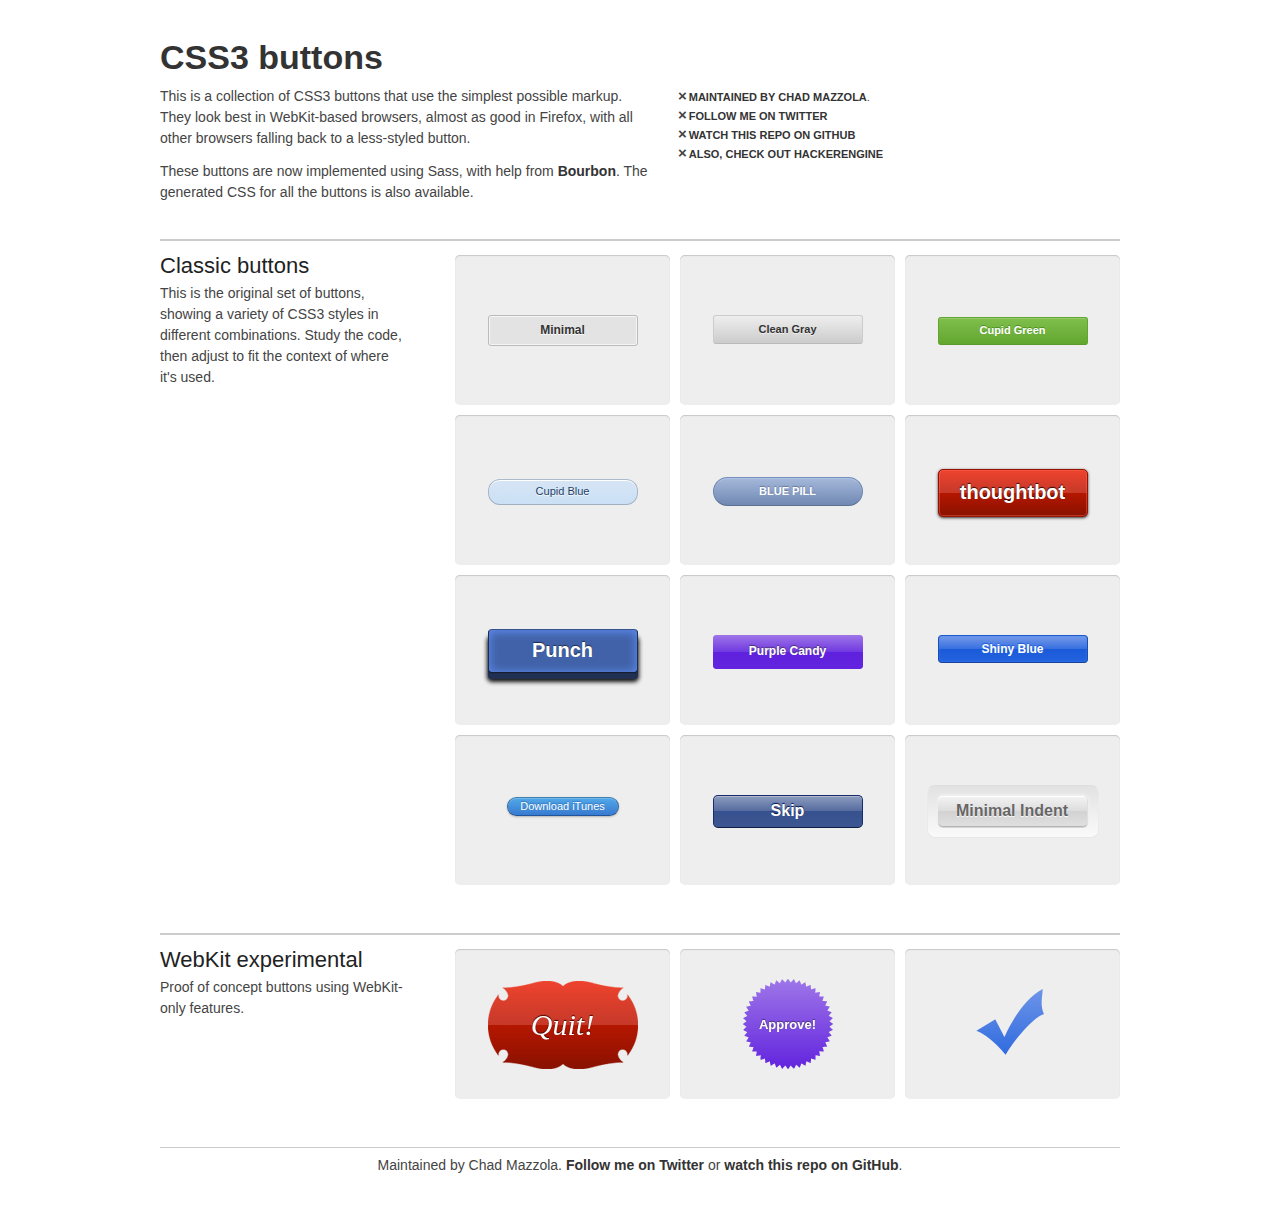
<file: Verkefni-3/Námsefni-3/css3-buttons/index.html>
<!DOCTYPE html>
<html lang="en">
<head>
  <meta charset="utf-8">
  <title>CSS3 buttons by Chad Mazzola</title>
  <meta name="description" content="A collection of CSS3 buttons by Chad Mazzola">
  <link rel="stylesheet" href="stylesheets/buttons.css" type="text/css" media="screen">
</head>

<body>

  <div class="container">
    <h1>CSS3 buttons</h1>

    <div class="project-info">
      <div class="description">
        <p>This is a collection of CSS3 buttons that use the simplest possible markup. They look best in WebKit-based browsers, almost as good in Firefox, with all other browsers falling back to a less-styled button.</p>
        <p>These buttons are now implemented using Sass, with help from <a href="http://github.com/thoughtbot/bourbon">Bourbon</a>. The generated CSS for all the buttons is also available.</p>
      </div>

      <div class="info">
        <ul>
          <li><a href="http://hellohappy.org">Maintained by Chad Mazzola</a>.</li>
          <li><a href="http://twitter.com/ubuwaits">Follow me on Twitter</a></li>
          <li><a href="http://github.com/ubuwaits/css3-buttons">Watch this repo on GitHub</a></li>
          <li><a href="http://hackerengine.com?kme=Hellohappy">Also, check out HackerEngine</a></li>
        </ul>
      </div>
    </div>

    <div class="button-collection">
      <div class="button-info">
        <h2>Classic buttons</h2>
        <p>This is the original set of buttons, showing a variety of CSS3 styles in different combinations. Study the code, then adjust to fit the context of where it's used.</p>
      </div>

      <ul class="column">
        <li>
          <button class="minimal">Minimal</button>
        </li>
        <li>
          <button class="clean-gray">Clean Gray</button>
        </li>
        <li>
          <button class="cupid-green">Cupid Green</button>
        </li>
        <li>
          <button class="cupid-blue">Cupid Blue</button>
        </li>
        <li>
          <button class="blue-pill">Blue Pill</button>
        </li>
        <li>
          <button class="thoughtbot">thoughtbot</button>
        </li>
        <li>
          <button class="punch">Punch</button>
        </li>
        <li>
          <button class="purple-candy">Purple Candy</button>
        </li>
        <li>
          <button class="shiny-blue">Shiny Blue</button>
        </li>
        <li>
          <button class="download-itunes">Download iTunes</button>
        </li>
        <li>
          <button class="skip">Skip</button>
        </li>
        <li>
          <div class="indent"><button class="minimal-indent">Minimal Indent</button></div>
        </li>
      </ul>
    </div>

    <div class="button-collection">
      <div class="button-info">
        <h2>WebKit experimental</h2>
        <p>Proof of concept buttons using WebKit-only features.</p>
      </div>

      <ul class="column">
        <li>
          <button class="webkit-badge">Quit!</button>
        </li>
        <li>
          <button class="webkit-seal">Approve!</button>
        </li>
        <li>
          <button class="webkit-check">Accept</button>
        </li>
      </ul>
    </div>

    <p class="credit">Maintained by Chad Mazzola. <a href="http://twitter.com/ubuwaits">Follow me on Twitter</a> or <a href="http://github.com/ubuwaits/css3-buttons">watch this repo on GitHub</a>.</p>
  </div>

</body>
</html>
</file>
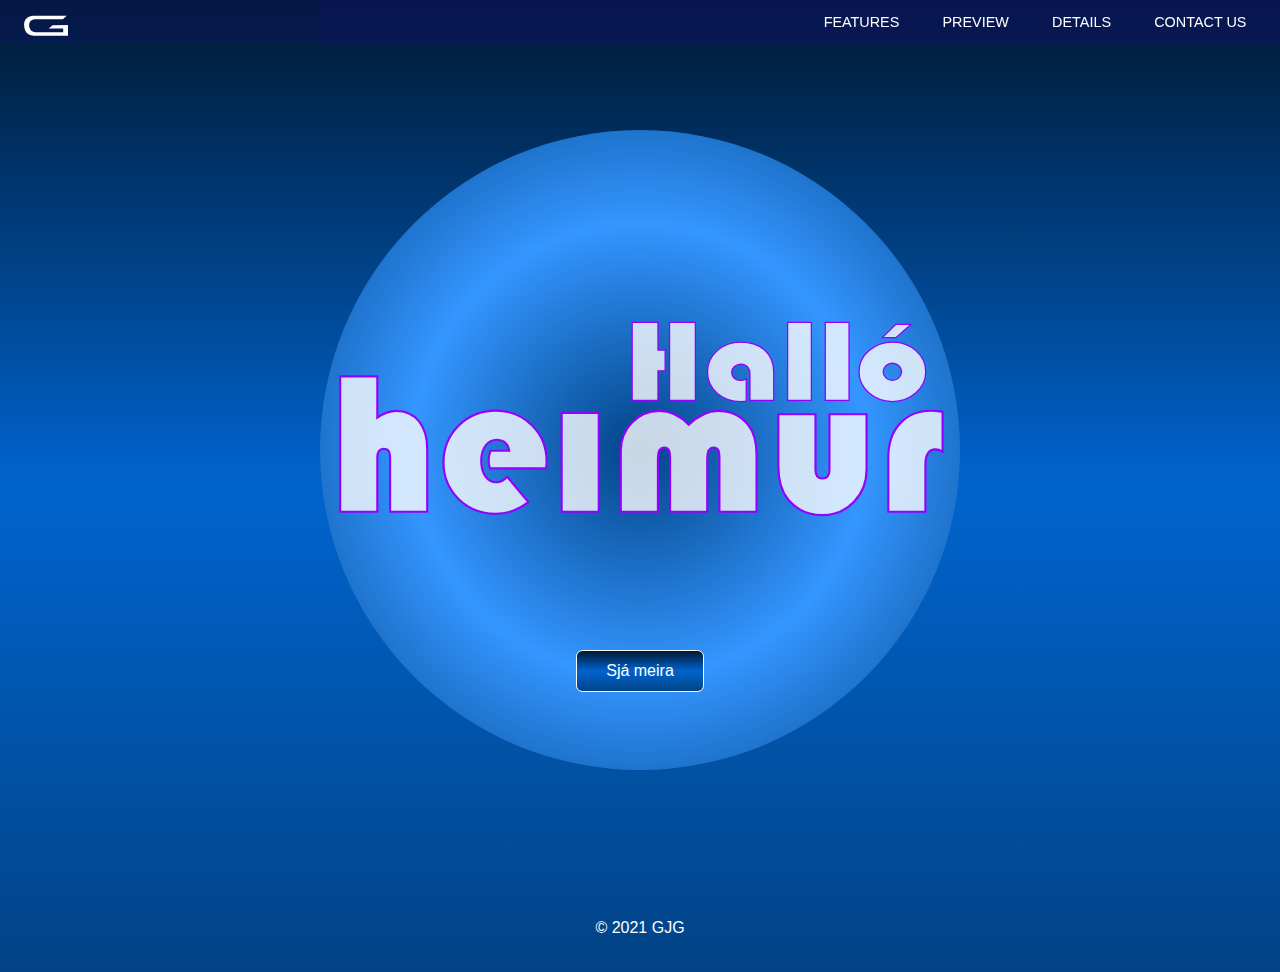
<file: Sýnidæmi/Námsefni-5/dæmi um kvikun/svg-daemi/index.html>
<!DOCTYPE html>
<html lang="is">
  <head>
    <meta name="viewport" content="width=device-width, initial-scale=1.0">
    <meta charset="utf-8"> 
    <title>Verkefni 2. SVG kvikun</title>
    <link rel="stylesheet" href="css/styles.css">
  </head>
  <body id="top">
    <header class="headernav">
      <section class="navlogo">
        <a href="#top">
          <img src="img/G-logo.svg" class="logo"></a>
      </section>
      <nav>
        <ul class="topmenu">
          <li><a href="#p2">Features</a></li>
          <li><a href="#p3">Preview</a></li>
          <li><a href="#p4">Details</a></li>
          <li><a href="#p5">Contact us</a></li>
        </ul>
      </nav>
    </header>
    <main class="frontpage">
      <section class="circle">
        <img src="img/halloheimur.svg" class="hallo">
        <p><a href="#" class="shiny-blue">Sjá meira</a></p>
      </section>
    </main>
    <p class="copy">&copy; 2021 GJG</p>
  </body>
</html>
</file>
<file: Sýnidæmi/V-2/styles.css>
.container {
  margin: 0 auto;
  width: 50em;
}

table {
  border-collapse: collapse;
}
td {
  border: 1px solid;
  padding: .3em;
}
</file>
<file: Sýnidæmi/Námsefni-2/boilerplate/css/base.css>
/* CSS boilerplate  */

/* Table of contents
––––––––––––––––––––––––––––––––––––––––––––––––––
  - Smooth Scroll
  - Base Styles 
  - Typography 
  - Links
  - Buttons
  - Forms
  - Lists
  - Code
  - Tables
  - Images
  - Media Queries
*/

html {
  scroll-behavior: smooth;
}

/* Base Styles
–––––––––––––––––––––––––––––––––––––––––––––––––– */
body {
  margin: 0;
  font-size: 1em;
  line-height: 1.6;
  font-weight: 400;
  font-family: 'Roboto Slab', serif;
  color: #222; 
}
  
/* Typography
–––––––––––––––––––––––––––––––––––––––––––––––––– */
h1, h2, h3 {
  font-weight: 300; 
  margin: .5em 0;

}
h4, h5, h6 {
  font-weight: 700; 
}
h1 { font-size: 2.0em; line-height: 1.6;  }
h2 { font-size: 1.6em; line-height: 1.6; }
h3 { font-size: 1.3em; line-height: 1.6;  }

.centre {
  text-align: center;
}
.right {
  text-align: right;
}
.justify {
  text-align: justify;
}
/* Links
–––––––––––––––––––––––––––––––––––––––––––––––––– */
a {
  color: #06664e; }
a:hover,
a:visited {
  color: #0FA0CE; }

/* Buttons
–––––––––––––––––––––––––––––––––––––––––––––––––– */
.button,
button,
input[type="submit"],
input[type="reset"],
input[type="button"] {
  display: inline-block;
  height: 2.3em;
  padding: 2px 30px;
  color: #555;
  text-align: center;
  font-size: .8em;
  font-weight: 600;
  line-height: 2em;
  letter-spacing: .1em;
  text-transform: uppercase;
  text-decoration: none;
  white-space: nowrap;
  background-color: transparent;
  border-radius: 4px;
  border: 1px solid #bbb;
  cursor: pointer;
  box-sizing: border-box; }

.button:hover,
button:hover,
input[type="submit"]:hover,
input[type="reset"]:hover,
input[type="button"]:hover,
.button:focus,
button:focus,
input[type="submit"]:focus,
input[type="reset"]:focus,
input[type="button"]:focus {
  color: #333;
  border-color: #888;
  outline: 0; }

.button.button-primary,
button.button-primary,
input[type="submit"].button-primary,
input[type="reset"].button-primary,
input[type="button"].button-primary {
  color: #FFF;
  background-color: #06664e;
  border-color: #06664e; }

.button.button-primary:hover,
button.button-primary:hover,
input[type="submit"].button-primary:hover,
input[type="reset"].button-primary:hover,
input[type="button"].button-primary:hover,
.button.button-primary:focus,
button.button-primary:focus,
input[type="submit"].button-primary:focus,
input[type="reset"].button-primary:focus,
input[type="button"].button-primary:focus {
  color: #FFF;
  background-color: #1EAEDB;
  border-color: #1EAEDB; }


/* Forms
–––––––––––––––––––––––––––––––––––––––––––––––––– */
input[type="email"],
input[type="number"],
input[type="search"],
input[type="text"],
input[type="tel"],
input[type="url"],
input[type="password"],
textarea,
select {
  height: 38px;
  padding: 6px 10px; /* The 6px vertically centers text on FF, ignored by Webkit */
  background-color: #fff;
  border: 1px solid #D1D1D1;
  border-radius: 4px;
  box-shadow: none;
  box-sizing: border-box; }

/* Removes awkward default styles on some inputs for iOS */
input[type="email"],
input[type="number"],
input[type="search"],
input[type="text"],
input[type="tel"],
input[type="url"],
input[type="password"],
textarea {
  -webkit-appearance: none;
     -moz-appearance: none;
          appearance: none; }


textarea {
  min-height: 65px;
  padding-top: 6px;
  padding-bottom: 6px; }
input[type="email"]:focus,
input[type="number"]:focus,
input[type="search"]:focus,
input[type="text"]:focus,
input[type="tel"]:focus,
input[type="url"]:focus,
input[type="password"]:focus,
textarea:focus,
select:focus {
  border: 1px solid #007ca1;
  outline: 0; }

label,
legend {
  display: block;
  margin-bottom: .5em;
  font-weight: 600; }

fieldset {
  padding: 0;
  border-width: 0; }

input[type="checkbox"],
input[type="radio"] {
  display: inline; }

label > .label-body {
  display: inline-block;
  margin-left: .5em;
  font-weight: normal; }


/* Lists
–––––––––––––––––––––––––––––––––––––––––––––––––– */
ul {
  list-style: circle inside; }
ol {
  list-style: decimal inside; }
ol, ul {
  padding-left: 0;
  margin-top: 0; }
ul ul,
ul ol,
ol ol,
ol ul {
  margin: 1em 0 1em 3em;
}
li {
  margin-bottom: 1em; }


/* Code
–––––––––––––––––––––––––––––––––––––––––––––––––– */
code {
  padding: .2em .5em;
  margin: 0 .2em;
  font-size: 90%;
  white-space: nowrap;
  background: #F1F1F1;
  border: 1px solid #E1E1E1;
  border-radius: 4px; }
pre > code {
  display: block;
  padding: 1em 1em;
  white-space: pre; }


/* Tables
–––––––––––––––––––––––––––––––––––––––––––––––––– */
table {
  border-collapse: collapse;
}
th,
td {
  padding: 12px 15px;
  text-align: left;
  border-bottom: 1px solid #c4c3c3; }
th:first-child,
td:first-child {
  padding-left: 0; }
th:last-child,
td:last-child {
  padding-right: 0; }


/* Images
–––––––––––––––––––––––––––––––––––––––––––––––––– */
img {
  max-width: 100%;
  height: auto;
}
figure {
  margin: 0;
}
/* Media Queries
–––––––––––––––––––––––––––––––––––––––––––––––––– */

/* Larger than mobile 
@media screen and (min-width: 30em) {}
*/
/* Larger than phablet (also point when grid becomes active) 
@media screen and (min-width: 37.5em) {}
*/
/* Larger than tablet */
@media screen and (min-width: 48em) {
  h1 { 
    font-size: 3.0em; 
    line-height: 1.6;
    margin: 0.5em 0;  
  }
  h2 { 
    font-size: 2em; 
    line-height: 1.6; 
    margin-bottom: 0.5em;  
  }
  h3 { 
    font-size: 1.6em; 
    line-height: 1.6;  
  }
}

/* Larger than desktop 
@media screen and (min-width: 60em) {}
*/
/* Larger than Desktop HD 
@media screen and (min-width: 100em) {}
*/
</file>
<file: Verkefni-2/Námsefni-2/boilerplate/css/base.css>
/* CSS boilerplate  */

/* Table of contents
––––––––––––––––––––––––––––––––––––––––––––––––––
  - Smooth Scroll
  - Base Styles 
  - Typography 
  - Links
  - Buttons
  - Forms
  - Lists
  - Code
  - Tables
  - Images
  - Media Queries
*/

html {
  scroll-behavior: smooth;
}

/* Base Styles
–––––––––––––––––––––––––––––––––––––––––––––––––– */
body {
  margin: 0;
  font-size: 1em;
  line-height: 1.6;
  font-weight: 400;
  font-family: 'Roboto Slab', serif;
  color: #222; 
}
  
/* Typography
–––––––––––––––––––––––––––––––––––––––––––––––––– */
h1, h2, h3 {
  font-weight: 300; 
  margin: .5em 0;

}
h4, h5, h6 {
  font-weight: 700; 
}
h1 { font-size: 2.0em; line-height: 1.6;  }
h2 { font-size: 1.6em; line-height: 1.6; }
h3 { font-size: 1.3em; line-height: 1.6;  }

.centre {
  text-align: center;
}
.right {
  text-align: right;
}
.justify {
  text-align: justify;
}
/* Links
–––––––––––––––––––––––––––––––––––––––––––––––––– */
a {
  color: #06664e; }
a:hover,
a:visited {
  color: #0FA0CE; }

/* Buttons
–––––––––––––––––––––––––––––––––––––––––––––––––– */
.button,
button,
input[type="submit"],
input[type="reset"],
input[type="button"] {
  display: inline-block;
  height: 2.3em;
  padding: 2px 30px;
  color: #555;
  text-align: center;
  font-size: .8em;
  font-weight: 600;
  line-height: 2em;
  letter-spacing: .1em;
  text-transform: uppercase;
  text-decoration: none;
  white-space: nowrap;
  background-color: transparent;
  border-radius: 4px;
  border: 1px solid #bbb;
  cursor: pointer;
  box-sizing: border-box; }

.button:hover,
button:hover,
input[type="submit"]:hover,
input[type="reset"]:hover,
input[type="button"]:hover,
.button:focus,
button:focus,
input[type="submit"]:focus,
input[type="reset"]:focus,
input[type="button"]:focus {
  color: #333;
  border-color: #888;
  outline: 0; }

.button.button-primary,
button.button-primary,
input[type="submit"].button-primary,
input[type="reset"].button-primary,
input[type="button"].button-primary {
  color: #FFF;
  background-color: #06664e;
  border-color: #06664e; }

.button.button-primary:hover,
button.button-primary:hover,
input[type="submit"].button-primary:hover,
input[type="reset"].button-primary:hover,
input[type="button"].button-primary:hover,
.button.button-primary:focus,
button.button-primary:focus,
input[type="submit"].button-primary:focus,
input[type="reset"].button-primary:focus,
input[type="button"].button-primary:focus {
  color: #FFF;
  background-color: #1EAEDB;
  border-color: #1EAEDB; }


/* Forms
–––––––––––––––––––––––––––––––––––––––––––––––––– */
input[type="email"],
input[type="number"],
input[type="search"],
input[type="text"],
input[type="tel"],
input[type="url"],
input[type="password"],
textarea,
select {
  height: 38px;
  padding: 6px 10px; /* The 6px vertically centers text on FF, ignored by Webkit */
  background-color: #fff;
  border: 1px solid #D1D1D1;
  border-radius: 4px;
  box-shadow: none;
  box-sizing: border-box; }

/* Removes awkward default styles on some inputs for iOS */
input[type="email"],
input[type="number"],
input[type="search"],
input[type="text"],
input[type="tel"],
input[type="url"],
input[type="password"],
textarea {
  -webkit-appearance: none;
     -moz-appearance: none;
          appearance: none; }


textarea {
  min-height: 65px;
  padding-top: 6px;
  padding-bottom: 6px; }
input[type="email"]:focus,
input[type="number"]:focus,
input[type="search"]:focus,
input[type="text"]:focus,
input[type="tel"]:focus,
input[type="url"]:focus,
input[type="password"]:focus,
textarea:focus,
select:focus {
  border: 1px solid #007ca1;
  outline: 0; }

label,
legend {
  display: block;
  margin-bottom: .5em;
  font-weight: 600; }

fieldset {
  padding: 0;
  border-width: 0; }

input[type="checkbox"],
input[type="radio"] {
  display: inline; }

label > .label-body {
  display: inline-block;
  margin-left: .5em;
  font-weight: normal; }


/* Lists
–––––––––––––––––––––––––––––––––––––––––––––––––– */
ul {
  list-style: circle inside; }
ol {
  list-style: decimal inside; }
ol, ul {
  padding-left: 0;
  margin-top: 0; }
ul ul,
ul ol,
ol ol,
ol ul {
  margin: 1em 0 1em 3em;
}
li {
  margin-bottom: 1em; }


/* Code
–––––––––––––––––––––––––––––––––––––––––––––––––– */
code {
  padding: .2em .5em;
  margin: 0 .2em;
  font-size: 90%;
  white-space: nowrap;
  background: #F1F1F1;
  border: 1px solid #E1E1E1;
  border-radius: 4px; }
pre > code {
  display: block;
  padding: 1em 1em;
  white-space: pre; }


/* Tables
–––––––––––––––––––––––––––––––––––––––––––––––––– */
table {
  border-collapse: collapse;
}
th,
td {
  padding: 12px 15px;
  text-align: left;
  border-bottom: 1px solid #c4c3c3; }
th:first-child,
td:first-child {
  padding-left: 0; }
th:last-child,
td:last-child {
  padding-right: 0; }


/* Images
–––––––––––––––––––––––––––––––––––––––––––––––––– */
img {
  max-width: 100%;
  height: auto;
}
figure {
  margin: 0;
}
/* Media Queries
–––––––––––––––––––––––––––––––––––––––––––––––––– */

/* Larger than mobile 
@media screen and (min-width: 30em) {}
*/
/* Larger than phablet (also point when grid becomes active) 
@media screen and (min-width: 37.5em) {}
*/
/* Larger than tablet */
@media screen and (min-width: 48em) {
  h1 { 
    font-size: 3.0em; 
    line-height: 1.6;
    margin: 0.5em 0;  
  }
  h2 { 
    font-size: 2em; 
    line-height: 1.6; 
    margin-bottom: 0.5em;  
  }
  h3 { 
    font-size: 1.6em; 
    line-height: 1.6;  
  }
}

/* Larger than desktop 
@media screen and (min-width: 60em) {}
*/
/* Larger than Desktop HD 
@media screen and (min-width: 100em) {}
*/
</file>
<file: Verkefni-3/Námsefni-3/css3-buttons/stylesheets/buttons.css>
button::-moz-focus-inner {
  border: 0; }

/* minimal
*******************************************************************************/
button.minimal {
  background: #e3e3e3;
  border: 1px solid #bbb;
  border-radius: 3px;
  -webkit-box-shadow: inset 0 0 1px 1px #f6f6f6;
  box-shadow: inset 0 0 1px 1px #f6f6f6;
  color: #333;
  font: bold 12px/1 "helvetica neue", helvetica, arial, sans-serif;
  padding: 8px 0 9px;
  text-align: center;
  text-shadow: 0 1px 0 #fff;
  width: 150px; }
  button.minimal:hover {
    background: #d9d9d9;
    -webkit-box-shadow: inset 0 0 1px 1px #eaeaea;
    box-shadow: inset 0 0 1px 1px #eaeaea;
    color: #222;
    cursor: pointer; }
  button.minimal:active {
    background: #d0d0d0;
    -webkit-box-shadow: inset 0 0 1px 1px #e3e3e3;
    box-shadow: inset 0 0 1px 1px #e3e3e3;
    color: #000; }

/* clean gray
*******************************************************************************/
button.clean-gray {
  background-color: #eeeeee;
  background-image: -webkit-gradient(linear, left top, left bottom, color-stop(0%, #eeeeee), color-stop(100%, #cccccc));
  background-image: -webkit-linear-gradient(top, #eeeeee, #cccccc);
  background-image: -moz-linear-gradient(top, #eeeeee, #cccccc);
  background-image: -ms-linear-gradient(top, #eeeeee, #cccccc);
  background-image: -o-linear-gradient(top, #eeeeee, #cccccc);
  background-image: linear-gradient(top, #eeeeee, #cccccc);
  border: 1px solid #ccc;
  border-bottom: 1px solid #bbb;
  border-radius: 3px;
  color: #333;
  font: bold 11px/1 "Lucida Grande", "Lucida Sans Unicode", "Lucida Sans", Geneva, Verdana, sans-serif;
  padding: 8px 0;
  text-align: center;
  text-shadow: 0 1px 0 #eee;
  width: 150px; }
  button.clean-gray:hover {
    background-color: #dddddd;
    background-image: -webkit-gradient(linear, left top, left bottom, color-stop(0%, #dddddd), color-stop(100%, #bbbbbb));
    background-image: -webkit-linear-gradient(top, #dddddd, #bbbbbb);
    background-image: -moz-linear-gradient(top, #dddddd, #bbbbbb);
    background-image: -ms-linear-gradient(top, #dddddd, #bbbbbb);
    background-image: -o-linear-gradient(top, #dddddd, #bbbbbb);
    background-image: linear-gradient(top, #dddddd, #bbbbbb);
    border: 1px solid #bbb;
    border-bottom: 1px solid #999;
    cursor: pointer;
    text-shadow: 0 1px 0 #ddd; }
  button.clean-gray:active {
    border: 1px solid #aaa;
    border-bottom: 1px solid #888;
    -webkit-box-shadow: inset 0 0 5px 2px #aaaaaa, 0 1px 0 0 #eeeeee;
    box-shadow: inset 0 0 5px 2px #aaaaaa, 0 1px 0 0 #eeeeee; }

/* cupid green (inspired by okcupid.com)
*******************************************************************************/
button.cupid-green {
  background-color: #7fbf4d;
  background-image: -webkit-gradient(linear, left top, left bottom, color-stop(0%, #7fbf4d), color-stop(100%, #63a62f));
  background-image: -webkit-linear-gradient(top, #7fbf4d, #63a62f);
  background-image: -moz-linear-gradient(top, #7fbf4d, #63a62f);
  background-image: -ms-linear-gradient(top, #7fbf4d, #63a62f);
  background-image: -o-linear-gradient(top, #7fbf4d, #63a62f);
  background-image: linear-gradient(top, #7fbf4d, #63a62f);
  border: 1px solid #63a62f;
  border-bottom: 1px solid #5b992b;
  border-radius: 3px;
  -webkit-box-shadow: inset 0 1px 0 0 #96ca6d;
  box-shadow: inset 0 1px 0 0 #96ca6d;
  color: #fff;
  font: bold 11px/1 "Lucida Grande", "Lucida Sans Unicode", "Lucida Sans", Geneva, Verdana, sans-serif;
  padding: 7px 0 8px 0;
  text-align: center;
  text-shadow: 0 -1px 0 #4c9021;
  width: 150px; }
  button.cupid-green:hover {
    background-color: #76b347;
    background-image: -webkit-gradient(linear, left top, left bottom, color-stop(0%, #76b347), color-stop(100%, #5e9e2e));
    background-image: -webkit-linear-gradient(top, #76b347, #5e9e2e);
    background-image: -moz-linear-gradient(top, #76b347, #5e9e2e);
    background-image: -ms-linear-gradient(top, #76b347, #5e9e2e);
    background-image: -o-linear-gradient(top, #76b347, #5e9e2e);
    background-image: linear-gradient(top, #76b347, #5e9e2e);
    -webkit-box-shadow: inset 0 1px 0 0 #8dbf67;
    box-shadow: inset 0 1px 0 0 #8dbf67;
    cursor: pointer; }
  button.cupid-green:active {
    border: 1px solid #5b992b;
    border-bottom: 1px solid #538c27;
    -webkit-box-shadow: inset 0 0 8px 4px #548c29, 0 1px 0 0 #eeeeee;
    box-shadow: inset 0 0 8px 4px #548c29, 0 1px 0 0 #eeeeee; }

/* cupid blue (inspired by okcupid.com)
*******************************************************************************/
button.cupid-blue {
  background-color: #d7e5f5;
  background-image: -webkit-gradient(linear, left top, left bottom, color-stop(0%, #d7e5f5), color-stop(100%, #cbe0f5));
  background-image: -webkit-linear-gradient(top, #d7e5f5, #cbe0f5);
  background-image: -moz-linear-gradient(top, #d7e5f5, #cbe0f5);
  background-image: -ms-linear-gradient(top, #d7e5f5, #cbe0f5);
  background-image: -o-linear-gradient(top, #d7e5f5, #cbe0f5);
  background-image: linear-gradient(top, #d7e5f5, #cbe0f5);
  border-top: 1px solid #abbbcc;
  border-left: 1px solid #a7b6c7;
  border-bottom: 1px solid #a1afbf;
  border-right: 1px solid #a7b6c7;
  border-radius: 12px;
  -webkit-box-shadow: inset 0 1px 0 0 white;
  box-shadow: inset 0 1px 0 0 white;
  color: #1a3e66;
  font: normal 11px/1 "Lucida Grande", "Lucida Sans Unicode", "Lucida Sans", Geneva, Verdana, sans-serif;
  padding: 6px 0 7px 0;
  text-align: center;
  text-shadow: 0 1px 1px #fff;
  width: 150px; }
  button.cupid-blue:hover {
    background-color: #ccd9e8;
    background-image: -webkit-gradient(linear, left top, left bottom, color-stop(0%, #ccd9e8), color-stop(100%, #c1d4e8));
    background-image: -webkit-linear-gradient(top, #ccd9e8, #c1d4e8);
    background-image: -moz-linear-gradient(top, #ccd9e8, #c1d4e8);
    background-image: -ms-linear-gradient(top, #ccd9e8, #c1d4e8);
    background-image: -o-linear-gradient(top, #ccd9e8, #c1d4e8);
    background-image: linear-gradient(top, #ccd9e8, #c1d4e8);
    border-top: 1px solid #a1afbf;
    border-left: 1px solid #9caaba;
    border-bottom: 1px solid #96a3b3;
    border-right: 1px solid #9caaba;
    -webkit-box-shadow: inset 0 1px 0 0 #f2f2f2;
    box-shadow: inset 0 1px 0 0 #f2f2f2;
    color: #163659;
    cursor: pointer; }
  button.cupid-blue:active {
    border: 1px solid #8c98a7;
    -webkit-box-shadow: inset 0 0 4px 2px #abbccf, 0 0 1px 0 #eeeeee;
    box-shadow: inset 0 0 4px 2px #abbccf, 0 0 1px 0 #eeeeee; }

/* blue pill (inspired by iTunes)
*******************************************************************************/
button.blue-pill {
  background-color: #a5b8da;
  background-image: -webkit-gradient(linear, left top, left bottom, color-stop(0%, #a5b8da), color-stop(100%, #7089b3));
  background-image: -webkit-linear-gradient(top, #a5b8da, #7089b3);
  background-image: -moz-linear-gradient(top, #a5b8da, #7089b3);
  background-image: -ms-linear-gradient(top, #a5b8da, #7089b3);
  background-image: -o-linear-gradient(top, #a5b8da, #7089b3);
  background-image: linear-gradient(top, #a5b8da, #7089b3);
  border-top: 1px solid #758fba;
  border-right: 1px solid #6c84ab;
  border-bottom: 1px solid #5c6f91;
  border-left: 1px solid #6c84ab;
  border-radius: 18px;
  -webkit-box-shadow: inset 0 1px 0 0 #aec3e5;
  box-shadow: inset 0 1px 0 0 #aec3e5;
  color: #fff;
  font: bold 11px/1 "Lucida Grande", "Lucida Sans Unicode", "Lucida Sans", Geneva, Verdana, sans-serif;
  padding: 8px 0;
  text-align: center;
  text-shadow: 0 -1px 1px #64799e;
  text-transform: uppercase;
  width: 150px; }
  button.blue-pill:hover {
    background-color: #9badcc;
    background-image: -webkit-gradient(linear, left top, left bottom, color-stop(0%, #9badcc), color-stop(100%, #687fa6));
    background-image: -webkit-linear-gradient(top, #9badcc, #687fa6);
    background-image: -moz-linear-gradient(top, #9badcc, #687fa6);
    background-image: -ms-linear-gradient(top, #9badcc, #687fa6);
    background-image: -o-linear-gradient(top, #9badcc, #687fa6);
    background-image: linear-gradient(top, #9badcc, #687fa6);
    border-top: 1px solid #6d86ad;
    border-right: 1px solid #647a9e;
    border-bottom: 1px solid #546685;
    border-left: 1px solid #647a9e;
    -webkit-box-shadow: inset 0 1px 0 0 #a5b9d9;
    box-shadow: inset 0 1px 0 0 #a5b9d9;
    cursor: pointer; }
  button.blue-pill:active {
    border: 1px solid #546685;
    -webkit-box-shadow: inset 0 0 8px 2px #7e8da6, 0 1px 0 0 #eeeeee;
    box-shadow: inset 0 0 8px 2px #7e8da6, 0 1px 0 0 #eeeeee; }

/* thoughtbot (inspired by thoughtbot.com)
*******************************************************************************/
button.thoughtbot {
  background-color: #ee432e;
  background-image: -webkit-gradient(linear, left top, left bottom, color-stop(0%, #ee432e), color-stop(50%, #c63929), color-stop(50%, #b51700), color-stop(100%, #891100));
  background-image: -webkit-linear-gradient(top, #ee432e 0%, #c63929 50%, #b51700 50%, #891100 100%);
  background-image: -moz-linear-gradient(top, #ee432e 0%, #c63929 50%, #b51700 50%, #891100 100%);
  background-image: -ms-linear-gradient(top, #ee432e 0%, #c63929 50%, #b51700 50%, #891100 100%);
  background-image: -o-linear-gradient(top, #ee432e 0%, #c63929 50%, #b51700 50%, #891100 100%);
  background-image: linear-gradient(top, #ee432e 0%, #c63929 50%, #b51700 50%, #891100 100%);
  border: 1px solid #951100;
  border-radius: 5px;
  -webkit-box-shadow: inset 0px 0px 0px 1px rgba(255, 115, 100, 0.4), 0 1px 3px #333333;
  box-shadow: inset 0px 0px 0px 1px rgba(255, 115, 100, 0.4), 0 1px 3px #333333;
  color: #fff;
  font: bold 20px/1 "helvetica neue", helvetica, arial, sans-serif;
  padding: 12px 0 14px 0;
  text-align: center;
  text-shadow: 0px -1px 1px rgba(0, 0, 0, 0.8);
  width: 150px; }
  button.thoughtbot:hover {
    background-color: #f37873;
    background-image: -webkit-gradient(linear, left top, left bottom, color-stop(0%, #f37873), color-stop(50%, #db504d), color-stop(50%, #cb0500), color-stop(100%, #a20601));
    background-image: -webkit-linear-gradient(top, #f37873 0%, #db504d 50%, #cb0500 50%, #a20601 100%);
    background-image: -moz-linear-gradient(top, #f37873 0%, #db504d 50%, #cb0500 50%, #a20601 100%);
    background-image: -ms-linear-gradient(top, #f37873 0%, #db504d 50%, #cb0500 50%, #a20601 100%);
    background-image: -o-linear-gradient(top, #f37873 0%, #db504d 50%, #cb0500 50%, #a20601 100%);
    background-image: linear-gradient(top, #f37873 0%, #db504d 50%, #cb0500 50%, #a20601 100%);
    cursor: pointer; }
  button.thoughtbot:active {
    background-color: #d43c28;
    background-image: -webkit-gradient(linear, left top, left bottom, color-stop(0%, #d43c28), color-stop(50%, #ad3224), color-stop(50%, #9c1500), color-stop(100%, #700d00));
    background-image: -webkit-linear-gradient(top, #d43c28 0%, #ad3224 50%, #9c1500 50%, #700d00 100%);
    background-image: -moz-linear-gradient(top, #d43c28 0%, #ad3224 50%, #9c1500 50%, #700d00 100%);
    background-image: -ms-linear-gradient(top, #d43c28 0%, #ad3224 50%, #9c1500 50%, #700d00 100%);
    background-image: -o-linear-gradient(top, #d43c28 0%, #ad3224 50%, #9c1500 50%, #700d00 100%);
    background-image: linear-gradient(top, #d43c28 0%, #ad3224 50%, #9c1500 50%, #700d00 100%);
    -webkit-box-shadow: inset 0px 0px 0px 1px rgba(255, 115, 100, 0.4);
    box-shadow: inset 0px 0px 0px 1px rgba(255, 115, 100, 0.4); }

/* punch
*******************************************************************************/
button.punch {
  background: #4162a8;
  border-top: 1px solid #38538c;
  border-right: 1px solid #1f2d4d;
  border-bottom: 1px solid #151e33;
  border-left: 1px solid #1f2d4d;
  border-radius: 4px;
  -webkit-box-shadow: inset 0 1px 10px 1px #5c8bee, 0px 1px 0 #1d2c4d, 0 6px 0px #1f3053, 0 8px 4px 1px #111111;
  box-shadow: inset 0 1px 10px 1px #5c8bee, 0px 1px 0 #1d2c4d, 0 6px 0px #1f3053, 0 8px 4px 1px #111111;
  color: #fff;
  font: bold 20px/1 "helvetica neue", helvetica, arial, sans-serif;
  margin-bottom: 10px;
  padding: 10px 0 12px 0;
  text-align: center;
  text-shadow: 0px -1px 1px #1e2d4d;
  width: 150px;
  -webkit-background-clip: padding-box; }
  button.punch:hover {
    -webkit-box-shadow: inset 0 0px 20px 1px #87adff, 0px 1px 0 #1d2c4d, 0 6px 0px #1f3053, 0 8px 4px 1px #111111;
    box-shadow: inset 0 0px 20px 1px #87adff, 0px 1px 0 #1d2c4d, 0 6px 0px #1f3053, 0 8px 4px 1px #111111;
    cursor: pointer; }
  button.punch:active {
    -webkit-box-shadow: inset 0 1px 10px 1px #5c8bee, 0 1px 0 #1d2c4d, 0 2px 0 #1f3053, 0 4px 3px 0 #111111;
    box-shadow: inset 0 1px 10px 1px #5c8bee, 0 1px 0 #1d2c4d, 0 2px 0 #1f3053, 0 4px 3px 0 #111111;
    margin-top: 58px; }

/* purple candy
*******************************************************************************/
button.purple-candy {
  background-color: #9e76e8;
  background-image: -webkit-gradient(linear, left top, left bottom, color-stop(0%, #9e76e8), color-stop(50%, #7038e0), color-stop(50%, #6021de), color-stop(100%, #6224de));
  background-image: -webkit-linear-gradient(top, #9e76e8 0%, #7038e0 50%, #6021de 50%, #6224de 100%);
  background-image: -moz-linear-gradient(top, #9e76e8 0%, #7038e0 50%, #6021de 50%, #6224de 100%);
  background-image: -ms-linear-gradient(top, #9e76e8 0%, #7038e0 50%, #6021de 50%, #6224de 100%);
  background-image: -o-linear-gradient(top, #9e76e8 0%, #7038e0 50%, #6021de 50%, #6224de 100%);
  background-image: linear-gradient(top, #9e76e8 0%, #7038e0 50%, #6021de 50%, #6224de 100%);
  border-radius: 3px;
  color: #fff;
  font: bold 12px/1 "helvetica neue", helvetica, arial, sans-serif;
  padding: 10px 0 12px 0;
  text-align: center;
  text-shadow: 0px -1px 1px #473569;
  width: 150px;
  -webkit-background-clip: padding-box; }
  button.purple-candy:hover {
    background-color: #8d69cf;
    background-image: -webkit-gradient(linear, left top, left bottom, color-stop(0%, #8d69cf), color-stop(50%, #6332c7), color-stop(50%, #551dc4), color-stop(100%, #561fc4));
    background-image: -webkit-linear-gradient(top, #8d69cf 0%, #6332c7 50%, #551dc4 50%, #561fc4 100%);
    background-image: -moz-linear-gradient(top, #8d69cf 0%, #6332c7 50%, #551dc4 50%, #561fc4 100%);
    background-image: -ms-linear-gradient(top, #8d69cf 0%, #6332c7 50%, #551dc4 50%, #561fc4 100%);
    background-image: -o-linear-gradient(top, #8d69cf 0%, #6332c7 50%, #551dc4 50%, #561fc4 100%);
    background-image: linear-gradient(top, #8d69cf 0%, #6332c7 50%, #551dc4 50%, #561fc4 100%);
    -webkit-background-clip: padding-box;
    cursor: pointer; }
  button.purple-candy:active {
    background: #4a1aab;
    background: -moz-radial-gradient(50% 31% 0deg, circle cover, rgba(38, 76, 153, 0.4), rgba(11, 23, 46, 0.4)), -moz-linear-gradient(top, #7b5cb5 0%, #572bad 50%, #4a1aab 50%, #4b1bab 100%);
    background: -webkit-gradient(radial, 50% 20%, 75, 50% 50%, 0, from(rgba(38, 76, 153, 0.4)), to(rgba(11, 23, 46, 0.4))), -webkit-gradient(linear, 0 0, 0 100%, color-stop(0, #7b5cb5), color-stop(0.5, #572bad), color-stop(0.5, #4a1aab), color-stop(1, #4b1bab));
    color: #ddd;
    -webkit-background-clip: padding-box; }

/* shiny blue (inspired by rdio iphone interface)
*******************************************************************************/
button.shiny-blue {
  background-color: #759ae9;
  background-image: -webkit-gradient(linear, left top, left bottom, color-stop(0%, #759ae9), color-stop(50%, #376fe0), color-stop(50%, #1a5ad9), color-stop(100%, #2463de));
  background-image: -webkit-linear-gradient(top, #759ae9 0%, #376fe0 50%, #1a5ad9 50%, #2463de 100%);
  background-image: -moz-linear-gradient(top, #759ae9 0%, #376fe0 50%, #1a5ad9 50%, #2463de 100%);
  background-image: -ms-linear-gradient(top, #759ae9 0%, #376fe0 50%, #1a5ad9 50%, #2463de 100%);
  background-image: -o-linear-gradient(top, #759ae9 0%, #376fe0 50%, #1a5ad9 50%, #2463de 100%);
  background-image: linear-gradient(top, #759ae9 0%, #376fe0 50%, #1a5ad9 50%, #2463de 100%);
  border-top: 1px solid #1f58cc;
  border-right: 1px solid #1b4db3;
  border-bottom: 1px solid #174299;
  border-left: 1px solid #1b4db3;
  border-radius: 4px;
  -webkit-box-shadow: inset 0 0 2px 0 rgba(57, 140, 255, 0.8);
  box-shadow: inset 0 0 2px 0 rgba(57, 140, 255, 0.8);
  color: #fff;
  font: bold 12px/1 "helvetica neue", helvetica, arial, sans-serif;
  padding: 7px 0;
  text-shadow: 0 -1px 1px #1a5ad9;
  width: 150px; }
  button.shiny-blue:hover {
    background-color: #5d89e8;
    background-image: -webkit-gradient(linear, left top, left bottom, color-stop(0%, #5d89e8), color-stop(50%, #2261e0), color-stop(50%, #044bd9), color-stop(100%, #0d53de));
    background-image: -webkit-linear-gradient(top, #5d89e8 0%, #2261e0 50%, #044bd9 50%, #0d53de 100%);
    background-image: -moz-linear-gradient(top, #5d89e8 0%, #2261e0 50%, #044bd9 50%, #0d53de 100%);
    background-image: -ms-linear-gradient(top, #5d89e8 0%, #2261e0 50%, #044bd9 50%, #0d53de 100%);
    background-image: -o-linear-gradient(top, #5d89e8 0%, #2261e0 50%, #044bd9 50%, #0d53de 100%);
    background-image: linear-gradient(top, #5d89e8 0%, #2261e0 50%, #044bd9 50%, #0d53de 100%);
    cursor: pointer; }
  button.shiny-blue:active {
    border-top: 1px solid #1b4db3;
    border-right: 1px solid #174299;
    border-bottom: 1px solid #133780;
    border-left: 1px solid #174299;
    -webkit-box-shadow: inset 0 0 5px 2px #1a47a0, 0 1px 0 #eeeeee;
    box-shadow: inset 0 0 5px 2px #1a47a0, 0 1px 0 #eeeeee; }

/* download itunes
   I wrote a blog post about creating this button:
   http://robots.thoughtbot.com/post/2718077289/make-css3-buttons-like-a-boss
*******************************************************************************/
button.download-itunes {
  background-color: #52a8e8;
  background-image: -webkit-gradient(linear, left top, left bottom, color-stop(0%, #52a8e8), color-stop(100%, #377ad0));
  background-image: -webkit-linear-gradient(top, #52a8e8, #377ad0);
  background-image: -moz-linear-gradient(top, #52a8e8, #377ad0);
  background-image: -ms-linear-gradient(top, #52a8e8, #377ad0);
  background-image: -o-linear-gradient(top, #52a8e8, #377ad0);
  background-image: linear-gradient(top, #52a8e8, #377ad0);
  border-top: 1px solid #4081af;
  border-right: 1px solid #2e69a3;
  border-bottom: 1px solid #20559a;
  border-left: 1px solid #2e69a3;
  border-radius: 16px;
  -webkit-box-shadow: inset 0 1px 0 0 #72b9eb, 0 1px 2px 0 #b3b3b3;
  box-shadow: inset 0 1px 0 0 #72b9eb, 0 1px 2px 0 #b3b3b3;
  color: #fff;
  font: normal 11px/1 "lucida grande", sans-serif;
  padding: 3px 5px;
  text-align: center;
  text-shadow: 0 -1px 1px #3275bc;
  width: 112px;
  -webkit-background-clip: padding-box; }
  button.download-itunes:hover {
    background-color: #3e9ee5;
    background-image: -webkit-gradient(linear, left top, left bottom, color-stop(0%, #3e9ee5), color-stop(100%, #206bcb));
    background-image: -webkit-linear-gradient(top, #3e9ee5 0%, #206bcb 100%);
    background-image: -moz-linear-gradient(top, #3e9ee5 0%, #206bcb 100%);
    background-image: -ms-linear-gradient(top, #3e9ee5 0%, #206bcb 100%);
    background-image: -o-linear-gradient(top, #3e9ee5 0%, #206bcb 100%);
    background-image: linear-gradient(top, #3e9ee5 0%, #206bcb 100%);
    border-top: 1px solid #2a73a6;
    border-right: 1px solid #165899;
    border-bottom: 1px solid #07428f;
    border-left: 1px solid #165899;
    -webkit-box-shadow: inset 0 1px 0 0 #62b1e9;
    box-shadow: inset 0 1px 0 0 #62b1e9;
    cursor: pointer;
    text-shadow: 0 -1px 1px #1d62ab;
    -webkit-background-clip: padding-box; }
  button.download-itunes:active {
    background: #3282d3;
    border: 1px solid #154c8c;
    border-bottom: 1px solid #0e408e;
    -webkit-box-shadow: inset 0 0 6px 3px #1657b5, 0 1px 0 0 white;
    box-shadow: inset 0 0 6px 3px #1657b5, 0 1px 0 0 white;
    text-shadow: 0 -1px 1px #2361a4;
    -webkit-background-clip: padding-box; }

button[disabled].download-itunes,
button[disabled].download-itunes:hover,
button[disabled].download-itunes:active {
  background-color: #dadada;
  background-image: -webkit-gradient(linear, left top, left bottom, color-stop(0%, #dadada), color-stop(100%, #f3f3f3));
  background-image: -webkit-linear-gradient(top, #dadada, #f3f3f3);
  background-image: -moz-linear-gradient(top, #dadada, #f3f3f3);
  background-image: -ms-linear-gradient(top, #dadada, #f3f3f3);
  background-image: -o-linear-gradient(top, #dadada, #f3f3f3);
  background-image: linear-gradient(top, #dadada, #f3f3f3);
  border-top: 1px solid #c5c5c5;
  border-right: 1px solid #cecece;
  border-bottom: 1px solid #d9d9d9;
  border-left: 1px solid #cecece;
  -webkit-box-shadow: none;
  box-shadow: none;
  color: #8f8f8f;
  cursor: not-allowed;
  text-shadow: 0 -1px 1px #ebebeb; }

button.download-itunes::-moz-focus-inner {
  border: 0;
  padding: 0; }

/* skip (inspired by okcupid iphone interface)
*******************************************************************************/
button.skip {
  background-color: #8c9cbf;
  background-image: -webkit-gradient(linear, left top, left bottom, color-stop(0%, #8c9cbf), color-stop(50%, #546a9e), color-stop(50%, #36518f), color-stop(100%, #3d5691));
  background-image: -webkit-linear-gradient(top, #8c9cbf 0%, #546a9e 50%, #36518f 50%, #3d5691 100%);
  background-image: -moz-linear-gradient(top, #8c9cbf 0%, #546a9e 50%, #36518f 50%, #3d5691 100%);
  background-image: -ms-linear-gradient(top, #8c9cbf 0%, #546a9e 50%, #36518f 50%, #3d5691 100%);
  background-image: -o-linear-gradient(top, #8c9cbf 0%, #546a9e 50%, #36518f 50%, #3d5691 100%);
  background-image: linear-gradient(top, #8c9cbf 0%, #546a9e 50%, #36518f 50%, #3d5691 100%);
  border: 1px solid #172d6e;
  border-bottom: 1px solid #0e1d45;
  border-radius: 5px;
  -webkit-box-shadow: inset 0 1px 0 0 #b1b9cb;
  box-shadow: inset 0 1px 0 0 #b1b9cb;
  color: #fff;
  font: bold 16px/1 "helvetica neue", helvetica, arial, sans-serif;
  padding: 7px 0 8px 0;
  text-decoration: none;
  text-align: center;
  text-shadow: 0 -1px 1px #000f4d;
  width: 150px; }
  button.skip:hover {
    background-color: #7f8dad;
    background-image: -webkit-gradient(linear, left top, left bottom, color-stop(0%, #7f8dad), color-stop(50%, #4a5e8c), color-stop(50%, #2f477d), color-stop(100%, #364c80));
    background-image: -webkit-linear-gradient(top, #7f8dad 0%, #4a5e8c 50%, #2f477d 50%, #364c80 100%);
    background-image: -moz-linear-gradient(top, #7f8dad 0%, #4a5e8c 50%, #2f477d 50%, #364c80 100%);
    background-image: -ms-linear-gradient(top, #7f8dad 0%, #4a5e8c 50%, #2f477d 50%, #364c80 100%);
    background-image: -o-linear-gradient(top, #7f8dad 0%, #4a5e8c 50%, #2f477d 50%, #364c80 100%);
    background-image: linear-gradient(top, #7f8dad 0%, #4a5e8c 50%, #2f477d 50%, #364c80 100%);
    cursor: pointer; }
  button.skip:active {
    -webkit-box-shadow: inset 0 0 20px 0 #1d2845, 0 1px 0 white;
    box-shadow: inset 0 0 20px 0 #1d2845, 0 1px 0 white; }

/* minimal indent (inspired by okcupid iphone interface)
*******************************************************************************/
div.indent {
  background-color: #e2e2e2;
  background-image: -webkit-gradient(linear, left top, left bottom, color-stop(0%, #e2e2e2), color-stop(100%, #fafafa));
  background-image: -webkit-linear-gradient(top, #e2e2e2, #fafafa);
  background-image: -moz-linear-gradient(top, #e2e2e2, #fafafa);
  background-image: -ms-linear-gradient(top, #e2e2e2, #fafafa);
  background-image: -o-linear-gradient(top, #e2e2e2, #fafafa);
  background-image: linear-gradient(top, #e2e2e2, #fafafa);
  border-bottom: 1px solid #e7e7e7;
  border-left: 1px solid #eaeaea;
  border-right: 1px solid #eaeaea;
  border-top: 1px solid #dfdfdf;
  border-radius: 8px;
  margin: 50px auto 0;
  padding: 10px 0;
  width: 170px; }

button.minimal-indent {
  background-color: #f3f3f3;
  background-image: -webkit-gradient(linear, left top, left bottom, color-stop(0%, #f3f3f3), color-stop(50%, #dddddd), color-stop(50%, #d2d2d2), color-stop(100%, #dfdfdf));
  background-image: -webkit-linear-gradient(top, #f3f3f3 0%, #dddddd 50%, #d2d2d2 50%, #dfdfdf 100%);
  background-image: -moz-linear-gradient(top, #f3f3f3 0%, #dddddd 50%, #d2d2d2 50%, #dfdfdf 100%);
  background-image: -ms-linear-gradient(top, #f3f3f3 0%, #dddddd 50%, #d2d2d2 50%, #dfdfdf 100%);
  background-image: -o-linear-gradient(top, #f3f3f3 0%, #dddddd 50%, #d2d2d2 50%, #dfdfdf 100%);
  background-image: linear-gradient(top, #f3f3f3 0%, #dddddd 50%, #d2d2d2 50%, #dfdfdf 100%);
  border-right: 1px solid #dfdfdf;
  border-bottom: 1px solid #b4b4b4;
  border-right: 1px solid #dfdfdf;
  border-radius: 5px;
  -webkit-box-shadow: inset 0 1px 0 0 white, 0 1px 0 0 #d5d5d5, 0 -1px 2px 1px #efefef;
  box-shadow: inset 0 1px 0 0 white, 0 1px 0 0 #d5d5d5, 0 -1px 2px 1px #efefef;
  color: #666;
  font: bold 16px/1 "helvetica neue", helvetica, arial, sans-serif;
  margin: 0;
  padding: 7px 0;
  text-shadow: 0 1px 1px #fff;
  width: 150px; }
  button.minimal-indent:hover {
    background-color: #e5e5e5;
    background-image: -webkit-gradient(linear, left top, left bottom, color-stop(0%, #e5e5e5), color-stop(50%, #d1d1d1), color-stop(50%, #c4c4c4), color-stop(100%, #b8b8b8));
    background-image: -webkit-linear-gradient(top, #e5e5e5 0%, #d1d1d1 50%, #c4c4c4 50%, #b8b8b8 100%);
    background-image: -moz-linear-gradient(top, #e5e5e5 0%, #d1d1d1 50%, #c4c4c4 50%, #b8b8b8 100%);
    background-image: -ms-linear-gradient(top, #e5e5e5 0%, #d1d1d1 50%, #c4c4c4 50%, #b8b8b8 100%);
    background-image: -o-linear-gradient(top, #e5e5e5 0%, #d1d1d1 50%, #c4c4c4 50%, #b8b8b8 100%);
    background-image: linear-gradient(top, #e5e5e5 0%, #d1d1d1 50%, #c4c4c4 50%, #b8b8b8 100%);
    -webkit-box-shadow: inset 0 1px 0 0 #f2f2f2, 0 1px 0 0 #c9c9c9, 0 -1px 2px 1px #e3e3e3;
    box-shadow: inset 0 1px 0 0 #f2f2f2, 0 1px 0 0 #c9c9c9, 0 -1px 2px 1px #e3e3e3;
    cursor: pointer; }
  button.minimal-indent:active {
    -webkit-box-shadow: inset 0 0 30px 0 #999999, 0 1px 0 0 white;
    box-shadow: inset 0 0 30px 0 #999999, 0 1px 0 0 white; }

/* webkit badge
*******************************************************************************/
button.webkit-badge {
  background: -webkit-gradient(linear, 0 0, 0 100%, color-stop(0, #ee432e), color-stop(0.5, #c63929), color-stop(0.5, #b51700), color-stop(1, #891100));
  color: #fff;
  font: lighter italic 30px/1 "hoefler text", georgia, serif;
  height: 88px;
  padding: 0;
  text-align: center;
  text-shadow: 0px -1px 1px #3d0700;
  width: 150px;
  -webkit-mask-image: url("../images/badge.png");
  -webkit-mask-position: left top;
  -webkit-mask-repeat: no-repeat; }
  button.webkit-badge:hover {
    background: -webkit-gradient(linear, 0 0, 0 100%, color-stop(0, #f37873), color-stop(0.5, #db504d), color-stop(0.5, #cb0500), color-stop(1, #a20601));
    cursor: pointer; }
  button.webkit-badge:active {
    background: -webkit-gradient(linear, 0 0, 0 100%, color-stop(0, #d43c28), color-stop(0.5, #ad3224), color-stop(0.5, #9c1500), color-stop(1, #700d00)); }

/* webkit seal
*******************************************************************************/
button.webkit-seal {
  background: -webkit-gradient(linear, 0 0, 0 100%, color-stop(0, #9e76e8), color-stop(1, #6224de));
  color: #fff;
  height: 90px;
  color: #fff;
  font: bold 13px/1 "helvetica neue", helvetica, arial, sans-serif;
  padding: 0;
  text-align: center;
  text-shadow: 0px -1px 1px #473569;
  width: 150px;
  -webkit-mask-image: url("../images/seal.png");
  -webkit-mask-position: center center;
  -webkit-mask-repeat: no-repeat; }
  button.webkit-seal:hover {
    background: -webkit-gradient(linear, 0 0, 0 100%, color-stop(0, #8d69cf), color-stop(1, #561fc4));
    cursor: pointer; }
  button.webkit-seal:active {
    background: -webkit-gradient(radial, 50% 50%, 40, 50% 50%, 0, from(rgba(38, 76, 153, 0.2)), to(rgba(11, 23, 46, 0.2))), -webkit-gradient(linear, 0 0, 0 100%, color-stop(0, #7b5cb5), color-stop(1, #4b1bab)); }

/* webkit check
*******************************************************************************/
button.webkit-check {
  background: -webkit-gradient(linear, 0 0, 0 100%, color-stop(0, #779be9), color-stop(1, #2463de));
  color: #fff;
  height: 88px;
  padding: 0;
  text-align: center;
  text-indent: -9999px;
  text-shadow: 0px -1px 1px #3d0700;
  width: 150px;
  -webkit-mask-image: url("../images/check.png");
  -webkit-mask-position: center center;
  -webkit-mask-repeat: no-repeat; }
  button.webkit-check:hover {
    background: -webkit-gradient(linear, 0 0, 0 100%, color-stop(0, #6989cf), color-stop(1, #1d55c4));
    cursor: pointer; }
  button.webkit-check:active {
    background: -webkit-gradient(linear, 0 0, 0 100%, color-stop(0, #5c78b5), color-stop(1, #1b4bab)); }

/* disabled button styles
   works with this markup: <button disabled="disabled">Submit</button>
*******************************************************************************/
button[disabled],
button[disabled]:hover,
button[disabled]:active {
  background: #999;
  border: 0;
  -webkit-box-shadow: none;
  box-shadow: none;
  color: #aaa;
  cursor: not-allowed;
  text-shadow: none; }

/* Style the example page.
******************************************************************************/
/* Global Reset
------------------------------------------------------------------------------*/
/* http://meyerweb.com/eric/tools/css/reset/ 
   v2.0 | 20110126
   License: none (public domain)
*/
html, body, div, span, applet, object, iframe,
h1, h2, h3, h4, h5, h6, p, blockquote, pre,
a, abbr, acronym, address, big, cite, code,
del, dfn, em, img, ins, kbd, q, s, samp,
small, strike, strong, sub, sup, tt, var,
b, u, i, center,
dl, dt, dd, ol, ul, li,
fieldset, form, label, legend, button,
table, caption, tbody, tfoot, thead, tr, th, td,
article, aside, canvas, details, embed,
figure, figcaption, footer, header, hgroup,
menu, nav, output, ruby, section, summary,
time, mark, audio, video {
  margin: 0;
  padding: 0;
  border: 0;
  font-size: 100%;
  font: inherit;
  vertical-align: baseline; }

/* HTML5 display-role reset for older browsers */
article, aside, details, figcaption, figure,
footer, header, hgroup, menu, nav, section {
  display: block; }

body {
  line-height: 1; }

ol, ul {
  list-style: none; }

blockquote, q {
  quotes: none; }

blockquote:before, blockquote:after,
q:before, q:after {
  content: '';
  content: none; }

table {
  border-collapse: collapse;
  border-spacing: 0; }

/* Page specific
------------------------------------------------------------------------------*/
body {
  background: #fff;
  color: #333;
  font-family: "helvetica neue", helvetica, arial, sans-serif; }

div.container {
  margin: 40px auto;
  width: 960px; }

h1 {
  color: #333;
  font-size: 34px;
  font-weight: 700;
  margin: 24px 0 12px 0; }

div.project-info div.description {
  float: left;
  width: 490px; }
div.project-info div.info {
  float: left;
  margin: 0 0 0 30px;
  width: 340px; }
  div.project-info div.info ul {
    position: relative;
    top: 1px; }
    div.project-info div.info ul li {
      color: #444;
      font-size: 11px;
      font-weight: normal;
      line-height: 18px;
      text-transform: uppercase; }
      div.project-info div.info ul li a:hover {
        border-bottom: 1px solid #444; }
      div.project-info div.info ul li:before {
        content: "\00d7";
        font-size: 15px;
        font-weight: 700;
        left: -2px;
        position: relative;
        top: 0px; }

a {
  color: #333;
  font-weight: bold;
  text-decoration: none; }

p {
  color: #444;
  font-size: 14px;
  font-weight: normal;
  line-height: 21px;
  margin: 0 0 12px 0; }

p.credit {
  border-top: 1px solid #ccc;
  font-size: 14px;
  line-height: 140%;
  margin: 36px 0 12px 0;
  padding: 8px 0 0 0;
  text-align: center; }

.button-collection {
  border-top: 2px solid #ccc;
  margin: 24px 0 36px 0;
  padding: 4px 0 12px 0; }

.button-info {
  float: left;
  margin: 0 40px 0 0;
  width: 245px; }
  .button-info h2 {
    color: #222;
    font-size: 22px;
    font-weight: normal;
    margin: 10px 0 6px 0; }

ul.column {
  float: left;
  list-style: none;
  width: 675px; }
  ul.column li {
    background: #eee;
    -webkit-border-radius: 5px;
    border-radius: 5px;
    -webkit-box-shadow: inset 0 1px 1px 0 #c7c7c7;
    box-shadow: inset 0 1px 1px 0 #c7c7c7;
    float: left;
    margin: 10px 0 0 10px;
    display: block;
    height: 150px;
    text-align: center;
    width: 215px; }

button {
  margin-top: 60px; }

button.webkit-badge {
  margin-top: 32px; }

button.webkit-check {
  margin-top: 30px; }

button.webkit-seal {
  margin-top: 30px; }

button.cupid-green {
  margin-top: 62px; }

button.cupid-blue {
  margin-top: 64px; }

button.blue-pill {
  margin-top: 62px; }

button.thoughtbot {
  margin-top: 54px; }

button.punch {
  margin-top: 54px; }

button.fat-letters {
  margin-top: 20px; }

button.download-itunes {
  margin-top: 62px; }

/* Clear Floated Elements
------------------------------------------------------------------------------*/
.column:after,
.button-collection:after,
.clearfix:after,
div.project-info:after {
  clear: both;
  content: ' ';
  display: block;
  font-size: 0;
  line-height: 0;
  visibility: hidden;
  width: 0;
  height: 0; }
</file>
<file: Sýnidæmi/Námsefni-5/dæmi um kvikun/svg-daemi/css/styles.css>
* { 
    box-sizing: border-box 
} 
html {
    scroll-behavior: smooth;
}
/* https://www.w3schools.com/howto/howto_css_smooth_scroll.asp#section2 */

body {
    margin: 0; /* tek út sjálgefið 10px margin */
    background: linear-gradient(to top, #024386, #0064CE, #001933);
    color: #444;
    font: 400 1em/1.5 "Open Sans", sans-serif; /* samsett skipun: weight/height, size, family */
}
img {
    max-width: 100%;
    height: auto;
}
a {
    color: #0064ce;
}
.frontpage {
    display: flex;
    justify-content: center;
    align-items: center;
    padding:3em 1em
}
/***************** kvikun **********************/
.circle {
    display: grid;
    grid-template-columns: 1fr;
    grid-template-rows: 5fr 1fr;
    justify-content: center;
    align-items: center;
    border-radius: 50%;
    width: 20em;
    height: 20em;
    background-color:#3496ff;
    background: radial-gradient( #024386, #3496ff,  #024386);
    text-align: center;
    animation: fadeInC 3s 1;
}
.hallo {
    width:100%;
    height: auto;
    animation: fadeIn 6s 1;
}
@keyframes fadeInC{
    from { opacity: 0;}
    to   { opacity: 1;}
}
@keyframes fadeIn{
    0%   { opacity: 0;}
    50%  { opacity: 0;}
    100% { opacity: 1;}
}

.circle a {
    display: block;
    width: 8em;
    margin: -5em auto 0 auto;
    color:white;
    border: 1px solid #fff;
    border-radius: .4em;
    padding: .5em;
    background: linear-gradient(to top, #024386, #0064CE, #001933);
    text-decoration: none;
}
.copy {
    color:#fff;
    text-align: center;
    margin-bottom: 2em;
}
/*************** Efnisyfirlit base *****************/ 
.headernav {
    position: fixed;
    top: 0;
    right: 0;
    width: 100%;
    height: 2.7em;
    background-color: rgba(10, 22, 90, 0.5);
}
.navlogo {
    position: fixed;
    top: .5em;
    left: -.7em;
}
.logo {
    width: 66px;
    height: 25px;
}
.topmenu {
    position: relative;
    top:2.7em;
    right: 0;
    display: flex;
    flex-flow: column; /* ath ! */
    justify-content: flex-end;
    margin:0; /* yfirrita sjálfgefið margin í ul */
    padding: .3em;
    background-color: rgba(10, 22, 90, 0.5);
    z-index: 999;
}
.topmenu li {
    list-style-type: none;
    border-bottom: 1px solid rgb(60, 93, 240);
}
.topmenu a {
    display: block;
    color: #fff;
    text-transform: uppercase;
    text-decoration: none;
    font-size: .9em;
    padding: .5em 1em;
    z-index: 999;
}
.topmenu a:visited, .topmenu a:hover  {
    color: rgb(25, 205, 255);
}

.topmenu a:last-child {
    padding-right: 2em;
}

/************** Viðmið 48em = 760px spjaldtölvur *******************/

@media screen and (min-width: 48em) {  
    .headernav {
        display: grid;
        grid-template-columns: 1fr 3fr;
        justify-content: space-between;
        position: fixed;
        width: 100%;
    }
    .navlogo {
        position: relative;
        top: 0;
        left: 0;
    }
    .navlogo a{
        display: block;
        text-decoration: none;
    }
    .logo {
        width: 100px;
        height: 50px;
        padding: .2em 2em .1em 1.5em;
    }
    .topmenu {
        top:0;
        right: 0;
        display: flex;
        flex-flow: row; /* ath ! */
    }
    .topmenu li {
        border:0;
    }
    .frontpage {
        display: flex;
        justify-content: center;
        align-items: center;
        height: 100vh;
    }
    .circle {
        width: 40em;
        height: 40em;
        background-color:#3496ff;
        background: radial-gradient( #024386, #3496ff,  #024386);
    }
}

/************** Viðmið 60em 960px = fartölvur *******************/

@media screen and (min-width: 60em) {  
    .container {
        max-width: 60em; /* verður ekki breiðari dálkur */
        margin: 0 auto; /* top+bottom og left+right */
        padding: 0;
    }
}
</file>
